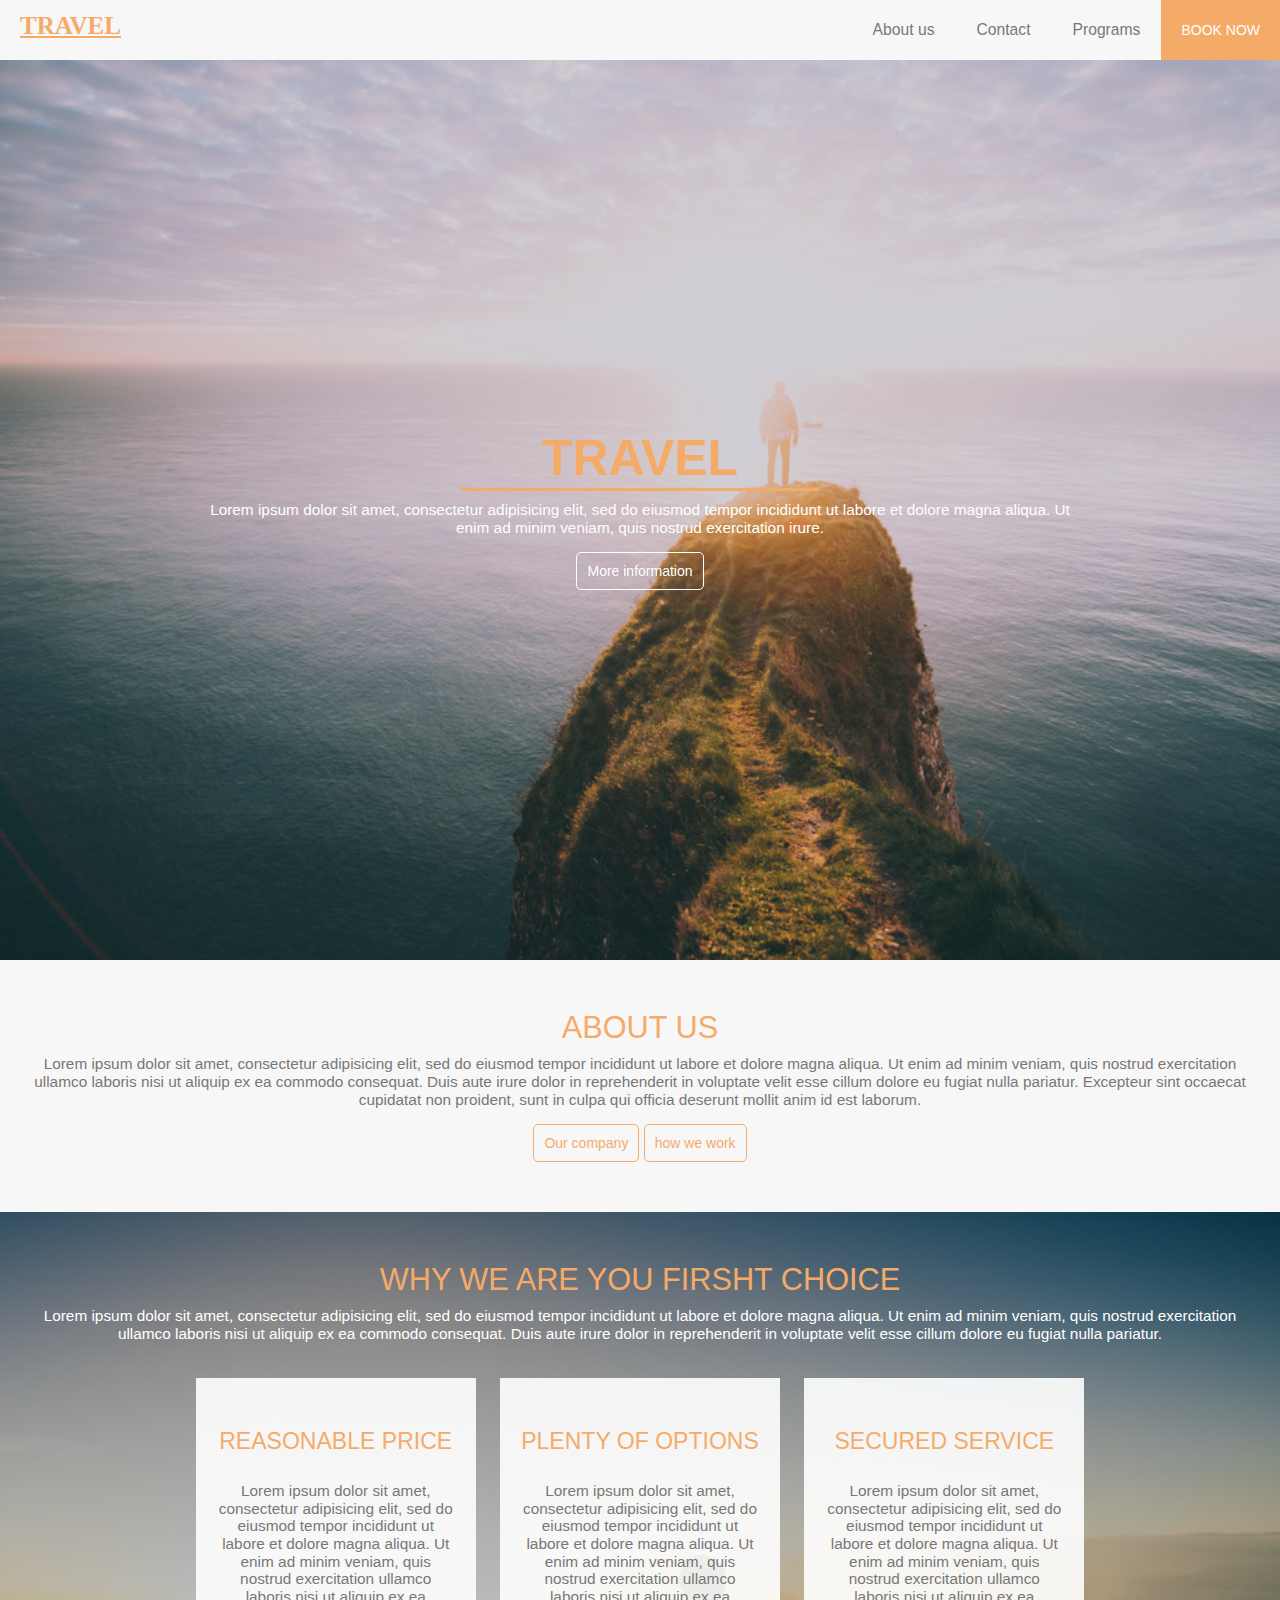
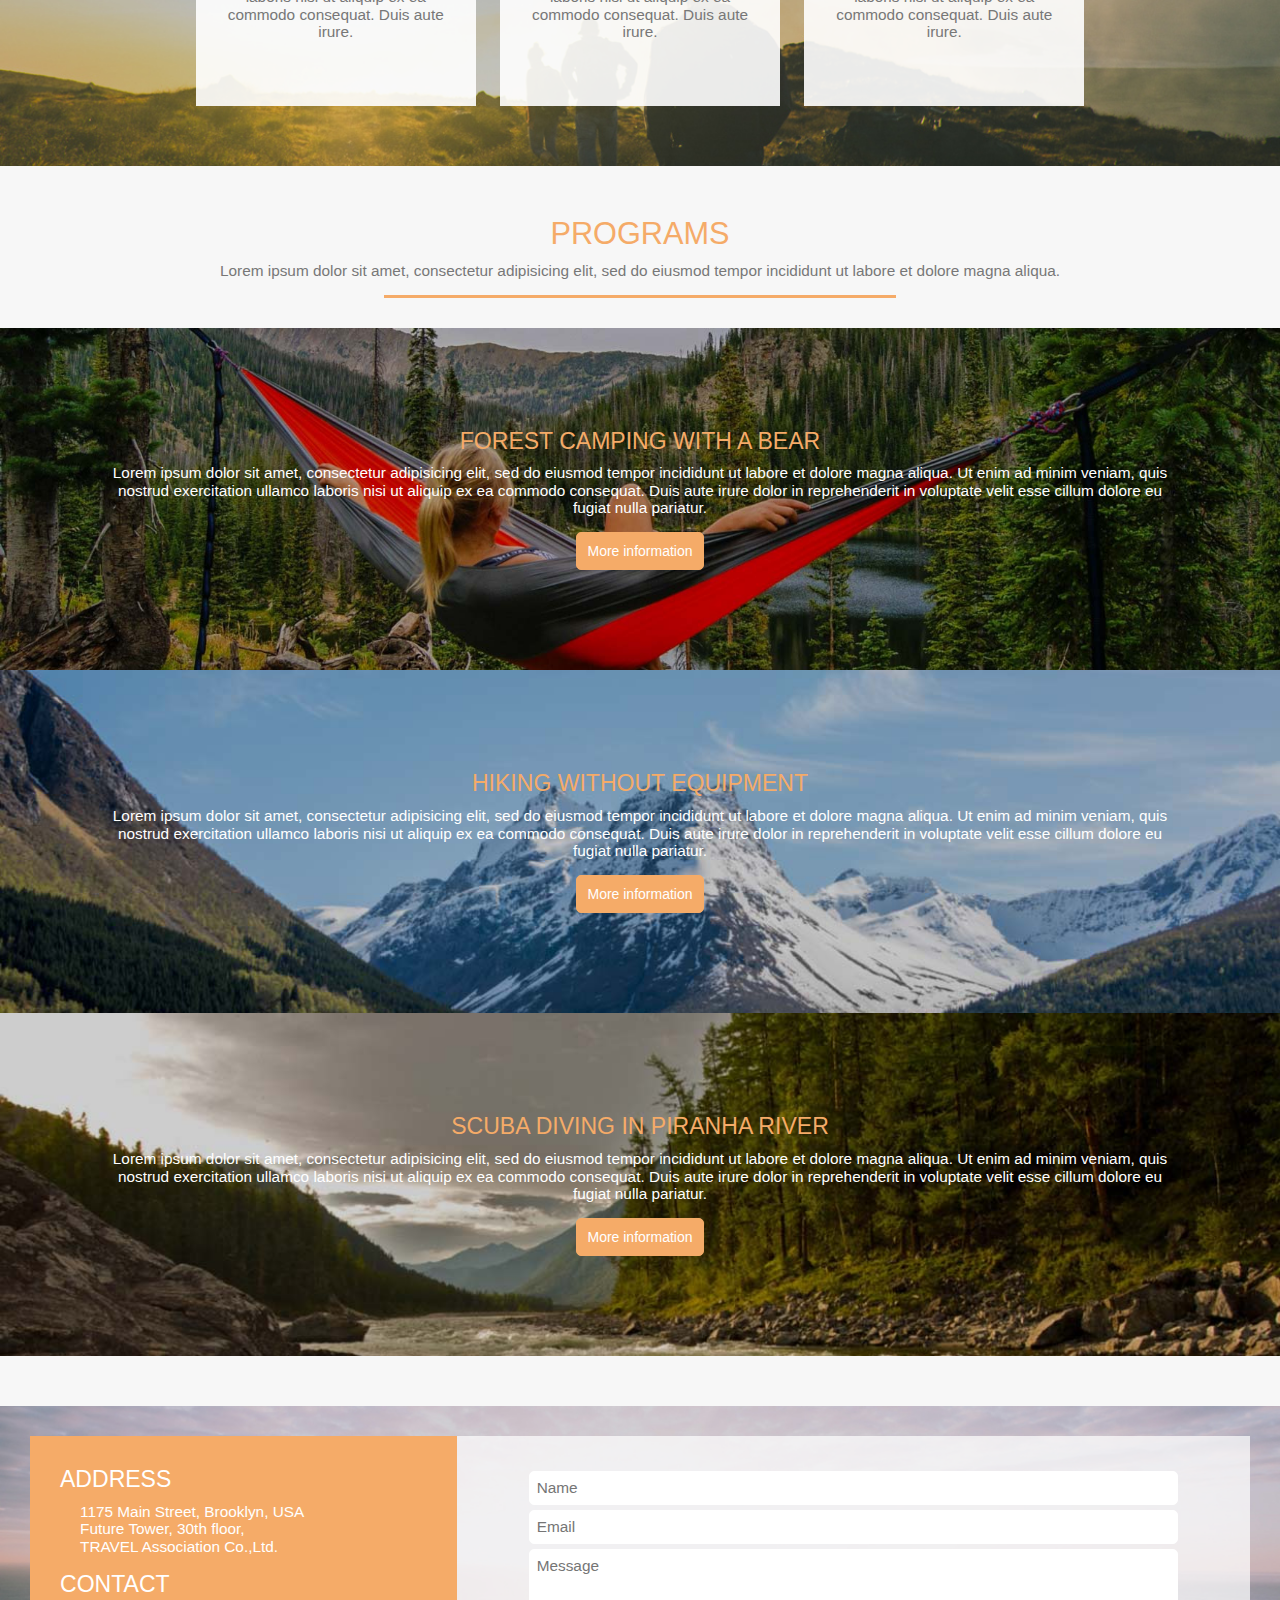
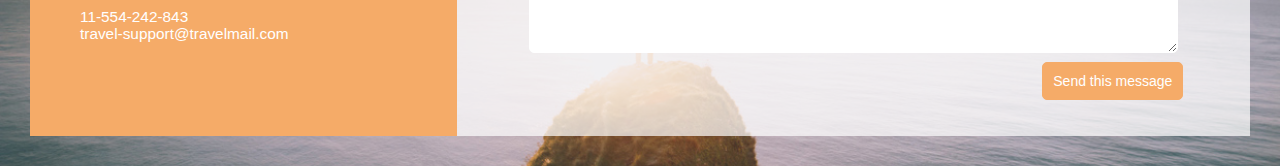
<file: index.html>
<!DOCTYPE html>
<html>
    <head>
        <title>Wellcome | TRAVEL Association Co.,Ltd.</title>
        <meta charset="utf-8">
        <meta name="viewport" content="width=device-width, initial-scale=1.0, user-scalable=no">
        <link rel="stylesheet" type="text/css" href="css/reset.css">
        <link rel="stylesheet" type="text/css" href="css/general.css">
        <link rel="stylesheet" type="text/css" href="css/style2.css">
        <link rel="stylesheet" type="text/css" href="css/mobile.css">
    </head>
    <body>
        <!-- - - - - - - - - - - - - - - - - - - - - - - - - - - - - - -
        Loading Screen
 		- - - - - - - - - - - - - - - - - - - - - - - - - - - - - -->
        <div class="loading-screen" id="loading_screen_id">
            <img src="images/light_blue_material_design_loading.gif" width="300" height="300">
        </div>

        <!-- - - - - - - - - - - - - - - - - - - - - - - - - - - - - - -
        Modals
 		- - - - - - - - - - - - - - - - - - - - - - - - - - - - - -->
        <div class="modal-background" id="book_now_modal_id">
            <div class="modal-panel" id="book_now_modal_panel_id">
                <div class="modal-header">
                    <button class="btn btn-trasparent" onclick="toggle('book_now_modal_id');">X</button>
                </div>
                <div class="modal-body">
                    <h2 class="section-heading">CHOOSE YOUR PLAN NOW</h2>
                    <p>
                        Lorem ipsum dolor sit amet, consectetur adipisicing elit, sed do eiusmod
                        tempor incididunt ut labore et dolore magna aliqua. Ut enim ad minim veniam,
                        quis nostrud exercitation.
                    </p>
                    <form>
                        <div class="input-group">
                            <input class="text-input" type="text" placeholder="Firstname">
                        </div>
                        <div class="input-group">
                            <input class="text-input" type="text" placeholder="Lastname">
                        </div>
                        <div class="input-group">
                            <input class="text-input" type="text" placeholder="Program or trip">
                        </div>
                        <div class="input-group">
                            <input class="text-input" type="text" placeholder="Email address">
                        </div>
                        <div class="input-group">
                            <input class="text-input" type="text" placeholder="Numbers of attendents">
                        </div>
                        <div class="input-group">
                            <label>
                                <input type="checkbox">I agree the terms and conditions
                            </label>
                        </div>
                        <button class="btn btn-filled-primary no-ghost">Book now</button>
                    </form>
                </div> <!-- .modal-body -->
            </div> <!-- .modal-panel -->
        </div> <!-- #book_now_modal_id -->


        <!-- - - - - - - - - - - - - - - - - - - - - - - - - - - - - - -
        Navigation Bar
 		- - - - - - - - - - - - - - - - - - - - - - - - - - - - - -->
        <nav class="navbar" id="navbar_id">

            <a href="index.html" class="navbar_company_name">TRAVEL</a>

            <ul class="navbar_btn_panel">
                <li>
                    <a href="about-us.html" class="navbar_btn">About us</a>
                </li>
                <li>
                    <a href="contact.html" class="navbar_btn">Contact</a>
                </li>
                <li>
                    <a href="programs.html" class="navbar_btn">Programs</a>
                </li>
                <li>
                    <button class="btn btn-primary-filled" onclick="toggle('book_now_modal_id');" id="booknow_btn_id">BOOK NOW</button>
                </li>
            </ul> <!-- navbar_btn_panel -->

        </nav> <!-- #navbar_id -->


        <div class="container" id="landing_container_id">
            <!-- - - - - - - - - - - - - - - - - - - - - - - - - - - - - - -
            Header
     		- - - - - - - - - - - - - - - - - - - - - - - - - - - - - -->
            <header class="header" id="landing_header_id">

                <div class="header_text_group">
                    <h1>TRAVEL</h1>
                    <div class="seperator"></div>
                    <p>
                        Lorem ipsum dolor sit amet, consectetur adipisicing elit, sed do eiusmod
                        tempor incididunt ut labore et dolore magna aliqua. Ut enim ad minim veniam,
                        quis nostrud exercitation irure.
                    </p>
                    <a href="about-us.html" class="btn btn-ghost">More information</a>
                </div>

            </header> <!-- #landing_header_id -->

            <!-- - - - - - - - - - - - - - - - - - - - - - - - - - - - - - -
            About us Section
     		- - - - - - - - - - - - - - - - - - - - - - - - - - - - - -->
            <section class="section" id="about_us_section_id">
                <h1 class="section-heading">ABOUT US</h1>
                <p>
                    Lorem ipsum dolor sit amet, consectetur adipisicing elit, sed do eiusmod
                    tempor incididunt ut labore et dolore magna aliqua. Ut enim ad minim veniam,
                    quis nostrud exercitation ullamco laboris nisi ut aliquip ex ea commodo
                    consequat. Duis aute irure dolor in reprehenderit in voluptate velit esse
                    cillum dolore eu fugiat nulla pariatur. Excepteur sint occaecat cupidatat non
                    proident, sunt in culpa qui officia deserunt mollit anim id est laborum.
                </p>
                <div>
                    <a href="about-us.html" class="btn btn-ghost-primary">Our company</a>
                    <a href="about-office.html" class="btn btn-ghost-primary">how we work</a>
                </div>
            </section> <!-- #about_us_section_id -->

            <!-- - - - - - - - - - - - - - - - - - - - - - - - - - - - - - -
            Company Advertisement Section
     		- - - - - - - - - - - - - - - - - - - - - - - - - - - - - -->
            <section class="section" id="com_ads_section_id">
                <h1 class="section-heading">WHY WE ARE YOU FIRSHT CHOICE</h1>
                <p>
                    Lorem ipsum dolor sit amet, consectetur adipisicing elit, sed do eiusmod
                    tempor incididunt ut labore et dolore magna aliqua. Ut enim ad minim veniam,
                    quis nostrud exercitation ullamco laboris nisi ut aliquip ex ea commodo
                    consequat. Duis aute irure dolor in reprehenderit in voluptate velit esse
                    cillum dolore eu fugiat nulla pariatur.
                </p>

                <div class="card-container">
                    <div class="card">
                        <h2 class="section-heading">REASONABLE PRICE</h2>
                        </br>
                        <p>
                            Lorem ipsum dolor sit amet, consectetur adipisicing elit, sed do eiusmod
                            tempor incididunt ut labore et dolore magna aliqua. Ut enim ad minim veniam,
                            quis nostrud exercitation ullamco laboris nisi ut aliquip ex ea commodo
                            consequat. Duis aute irure.
                        </p>
                    </div>

                    <div class="card">
                        <h2 class="section-heading">PLENTY OF OPTIONS</h2>
                        </br>
                        <p>
                            Lorem ipsum dolor sit amet, consectetur adipisicing elit, sed do eiusmod
                            tempor incididunt ut labore et dolore magna aliqua. Ut enim ad minim veniam,
                            quis nostrud exercitation ullamco laboris nisi ut aliquip ex ea commodo
                            consequat. Duis aute irure.
                        </p>
                    </div>

                    <div class="card">
                        <h2 class="section-heading">SECURED SERVICE</h2>
                        </br>
                        <p>
                            Lorem ipsum dolor sit amet, consectetur adipisicing elit, sed do eiusmod
                            tempor incididunt ut labore et dolore magna aliqua. Ut enim ad minim veniam,
                            quis nostrud exercitation ullamco laboris nisi ut aliquip ex ea commodo
                            consequat. Duis aute irure.
                        </p>
                    </div>
                </div>

            </section> <!-- #com_ads_section_id -->

            <!-- - - - - - - - - - - - - - - - - - - - - - - - - - - - - - -
            Traveling Programs Section
     		- - - - - - - - - - - - - - - - - - - - - - - - - - - - - -->
            <section class="section" id="programs_section_id">
                <h1 class="section-heading">PROGRAMS</h1>
                <p>
                    Lorem ipsum dolor sit amet, consectetur adipisicing elit, sed do eiusmod
                    tempor incididunt ut labore et dolore magna aliqua.
                </p>
                <div class="seperator"></div>

                <div class="programs_img_group">
                    <div class="program-card" id="program1">
                        <h2 class="section-heading">FOREST CAMPING WITH A BEAR</h2>
                        <p>
                            Lorem ipsum dolor sit amet, consectetur adipisicing elit, sed do eiusmod
                            tempor incididunt ut labore et dolore magna aliqua. Ut enim ad minim veniam,
                            quis nostrud exercitation ullamco laboris nisi ut aliquip ex ea commodo
                            consequat. Duis aute irure dolor in reprehenderit in voluptate velit esse
                            cillum dolore eu fugiat nulla pariatur.
                        </p>
                        <a href="forest-camping.html" class="btn btn-filled-primary">More information</a>
                    </div>

                    <div class="program-card" id="program2">
                        <h2 class="section-heading">HIKING WITHOUT EQUIPMENT</h2>
                        <p>
                            Lorem ipsum dolor sit amet, consectetur adipisicing elit, sed do eiusmod
                            tempor incididunt ut labore et dolore magna aliqua. Ut enim ad minim veniam,
                            quis nostrud exercitation ullamco laboris nisi ut aliquip ex ea commodo
                            consequat. Duis aute irure dolor in reprehenderit in voluptate velit esse
                            cillum dolore eu fugiat nulla pariatur.
                        </p>
                        <a href="hiking.html" class="btn btn-filled-primary">More information</a>
                    </div>

                    <div class="program-card" id="program3">
                        <h2 class="section-heading">SCUBA DIVING IN PIRANHA RIVER</h2>
                        <p>
                            Lorem ipsum dolor sit amet, consectetur adipisicing elit, sed do eiusmod
                            tempor incididunt ut labore et dolore magna aliqua. Ut enim ad minim veniam,
                            quis nostrud exercitation ullamco laboris nisi ut aliquip ex ea commodo
                            consequat. Duis aute irure dolor in reprehenderit in voluptate velit esse
                            cillum dolore eu fugiat nulla pariatur.
                        </p>
                        <a href="scuba-diving.html" class="btn btn-filled-primary">More information</a>
                    </div>
                </div> <!-- .programs_imag_group -->
            </section> <!-- #programs_section_id -->

            <!-- - - - - - - - - - - - - - - - - - - - - - - - - - - - - - -
            Footer
    		 - - - - - - - - - - - - - - - - - - - - - - - - - - - - - -->
            <footer class="footer">

                <div class="footer-panel">
                    <div class="contact_info">
                        <h2>ADDRESS</h2>
                        <p>
                            1175 Main Street, Brooklyn, USA
                            </br>Future Tower, 30th floor,
                            </br>TRAVEL Association Co.,Ltd.
                        </p>

                        <h2>CONTACT</h2>
                        <p>
                            11-554-242-843
                            </br>travel-support@travelmail.com
                        </p>
                    </div> <!-- .contact_info -->

                    <div class="contact_form">
                        <form>
                            <div class="input-group">
                                <input class="text-input" type="text" placeholder="Name">
                            </div>

                            <div class="input-group">
                                <input class="text-input" type="text" placeholder="Email">
                            </div>

                            <div class="input-group">
                                <textarea class="text-input" placeholder="Message" rows="5"></textarea>
                            </div>

                            <button class="btn btn-filled-primary no-ghost">Send this message</button>

                        </form>
                    </div> <!-- .contact_form -->
                </div> <!-- .footer-panel -->
            </footer> <!-- .footer -->


        </div> <!-- #landing_container_id -->
        <script type="text/javascript" src="js/general.js"></script>
    </body>
</html>
</file>
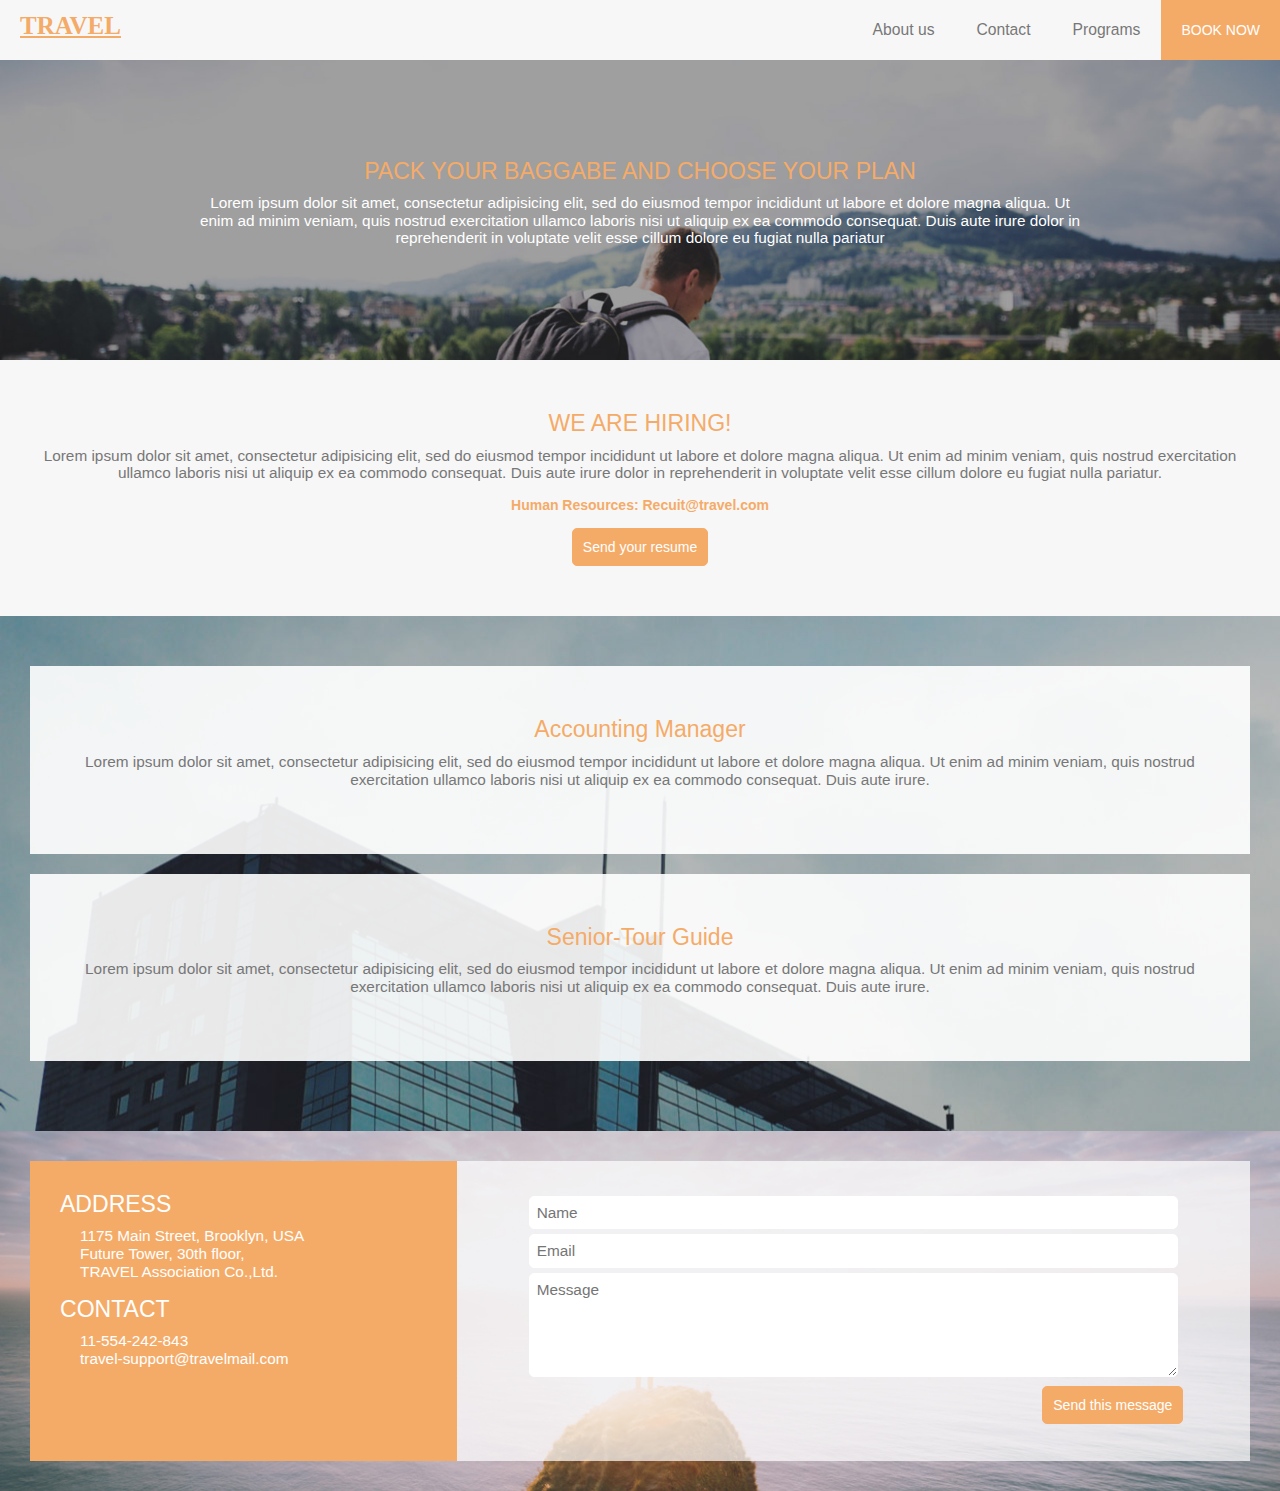
<file: about-office.html>
<!DOCTYPE html>
<html>
<head>
 	<title>Wellcome | TRAVEL Association Co.,Ltd.</title>
	<meta charset="utf-8">
	<meta name="viewport" content="width=device-width, initial-scale=1.0, user-scalable=no">
	<link rel="stylesheet" type="text/css" href="css/reset.css">
	<link rel="stylesheet" type="text/css" href="css/general.css">
	<link rel="stylesheet" type="text/css" href="css/style2.css">
	<link rel="stylesheet" type="text/css" href="css/mobile.css">
</head>
<body>
<!-- - - - - - - - - - - - - - - - - - - - - - - - - - - - - - -
	Loading Screen
 - - - - - - - - - - - - - - - - - - - - - - - - - - - - - -->
 <div class="loading-screen" id="loading_screen_id">
 	<img src="images/light_blue_material_design_loading.gif" width="300" height="300">
 </div>

<!-- - - - - - - - - - - - - - - - - - - - - - - - - - - - - - -
	Modals
 - - - - - - - - - - - - - - - - - - - - - - - - - - - - - -->
<div class="modal-background" id="book_now_modal_id">
	<div class="modal-panel" id="book_now_modal_panel_id"> 
		<div class="modal-header">
			<button class="btn btn-trasparent" onclick="toggle('book_now_modal_id');">X</button>
		</div>
		<div class="modal-body">
			<h2 class="section-heading">CHOOSE YOUR PLAN NOW</h2>
			<p>
				Lorem ipsum dolor sit amet, consectetur adipisicing elit, sed do eiusmod
				tempor incididunt ut labore et dolore magna aliqua. Ut enim ad minim veniam,
				quis nostrud exercitation.
			</p>
			<form>
				<div class="input-group">
					<input class="text-input" type="text" placeholder="Firstname">
				</div>
				<div class="input-group">
					<input class="text-input" type="text" placeholder="Lastname">
				</div>
				<div class="input-group">
					<input class="text-input" type="text" placeholder="Program or trip">
				</div>
				<div class="input-group">
					<input class="text-input" type="text" placeholder="Email address">
				</div>
				<div class="input-group">
					<input class="text-input" type="text" placeholder="Numbers of attendents">
				</div>
				<div class="input-group">
					<label>
						<input type="checkbox">I agree the terms and conditions
					</label>
				</div>
				<button class="btn btn-filled-primary no-ghost">Book now</button>
			</form>
		</div> <!-- .modal-body -->
	</div> <!-- .modal-panel -->	
</div> <!-- #book_now_modal_id -->

<!-- - - - - - - - - - - - - - - - - - - - - - - - - - - - - - -
	Navigation Bar
 - - - - - - - - - - - - - - - - - - - - - - - - - - - - - -->
<nav class="navbar" id="navbar_id">
	
	<a href="index.html" class="navbar_company_name">TRAVEL</a>
	
	<ul class="navbar_btn_panel">
		<li>
			<a href="about-us.html" class="navbar_btn">About us</a>
		</li>
		<li>
			<a href="contact.html" class="navbar_btn">Contact</a>
		</li>
		<li>
			<a href="programs.html" class="navbar_btn">Programs</a>
		</li>
		<li>
			<button class="btn btn-primary-filled" onclick="toggle('book_now_modal_id');" id="booknow_btn_id">BOOK NOW</button>
		</li>
	</ul> <!-- navbar_btn_panel -->

</nav> <!-- #navbar_id -->


<div class="container" id="about_office_container_id">
<!-- - - - - - - - - - - - - - - - - - - - - - - - - - - - - - -
	Header
 - - - - - - - - - - - - - - - - - - - - - - - - - - - - - -->	
	<header class="header half-header" id="about_office_header_id">
		
		<div class="header_text_group">
			<h2 class="section-heading">PACK YOUR BAGGABE AND CHOOSE YOUR PLAN</h2>
			<p>
				Lorem ipsum dolor sit amet, consectetur adipisicing elit, sed do eiusmod
				tempor incididunt ut labore et dolore magna aliqua. Ut enim ad minim veniam,
				quis nostrud exercitation ullamco laboris nisi ut aliquip ex ea commodo
				consequat. Duis aute irure dolor in reprehenderit in voluptate velit esse
				cillum dolore eu fugiat nulla pariatur
			</p>
		</div>

	</header> <!-- #landing_header_id -->

<!-- - - - - - - - - - - - - - - - - - - - - - - - - - - - - - -
	We are hiring Section
 - - - - - - - - - - - - - - - - - - - - - - - - - - - - - -->
 <section class="section" id="we_are_hiring_section_id">
 	
 	<h2 class="section-heading">WE ARE HIRING!</h2>
 	<p>
 		Lorem ipsum dolor sit amet, consectetur adipisicing elit, sed do eiusmod
 		tempor incididunt ut labore et dolore magna aliqua. Ut enim ad minim veniam,
 		quis nostrud exercitation ullamco laboris nisi ut aliquip ex ea commodo
 		consequat. Duis aute irure dolor in reprehenderit in voluptate velit esse
 		cillum dolore eu fugiat nulla pariatur.
 	</p>

 	<h4>Human Resources: Recuit@travel.com</h4>

 	<button class="btn btn-filled-primary no-ghost">Send your resume</button>

 </section> <!-- #we_are_hiring_section_id -->

<!-- - - - - - - - - - - - - - - - - - - - - - - - - - - - - - -
	Available Position Section
 - - - - - - - - - - - - - - - - - - - - - - - - - - - - - -->
 	<section class="section" id="aval_pos_section_id">
 		
 		<div class="card card-horizontal">
 			<h2 class="section-heading">Accounting Manager</h2>
			<p>
				Lorem ipsum dolor sit amet, consectetur adipisicing elit, sed do eiusmod
				tempor incididunt ut labore et dolore magna aliqua. Ut enim ad minim veniam,
				quis nostrud exercitation ullamco laboris nisi ut aliquip ex ea commodo
				consequat. Duis aute irure.
			</p>
 		</div>	

 		<div class="card card-horizontal">
 			<h2 class="section-heading">Senior-Tour Guide</h2>
			<p>
				Lorem ipsum dolor sit amet, consectetur adipisicing elit, sed do eiusmod
				tempor incididunt ut labore et dolore magna aliqua. Ut enim ad minim veniam,
				quis nostrud exercitation ullamco laboris nisi ut aliquip ex ea commodo
				consequat. Duis aute irure.
			</p>
 		</div>

 	</section>

<!-- - - - - - - - - - - - - - - - - - - - - - - - - - - - - - -
	Footer
 - - - - - - - - - - - - - - - - - - - - - - - - - - - - - -->
	<footer class="footer">
		
		<div class="footer-panel">
			<div class="contact_info">
				<h2>ADDRESS</h2>
				<p>
					1175 Main Street, Brooklyn, USA 
					</br>Future Tower, 30th floor,
					</br>TRAVEL Association Co.,Ltd.
				</p>

				<h2>CONTACT</h2>
				<p>
					11-554-242-843
					</br>travel-support@travelmail.com
				</p>
			</div> <!-- .contact_info -->

			<div class="contact_form">
				<form>
					<div class="input-group">
						<input class="text-input" type="text" placeholder="Name">
					</div>

					<div class="input-group">
						<input class="text-input" type="text" placeholder="Email">
					</div>

					<div class="input-group">
						<textarea class="text-input" placeholder="Message" rows="5"></textarea>
					</div>

					<button class="btn btn-filled-primary no-ghost">Send this message</button>

				</form>
			</div> <!-- .contact_form -->
		</div> <!-- .footer-panel -->
	</footer> <!-- .footer -->


</div> <!-- #landing_container_id -->
<script type="text/javascript" src="js/general.js"></script>
</body>
</html>
</file>
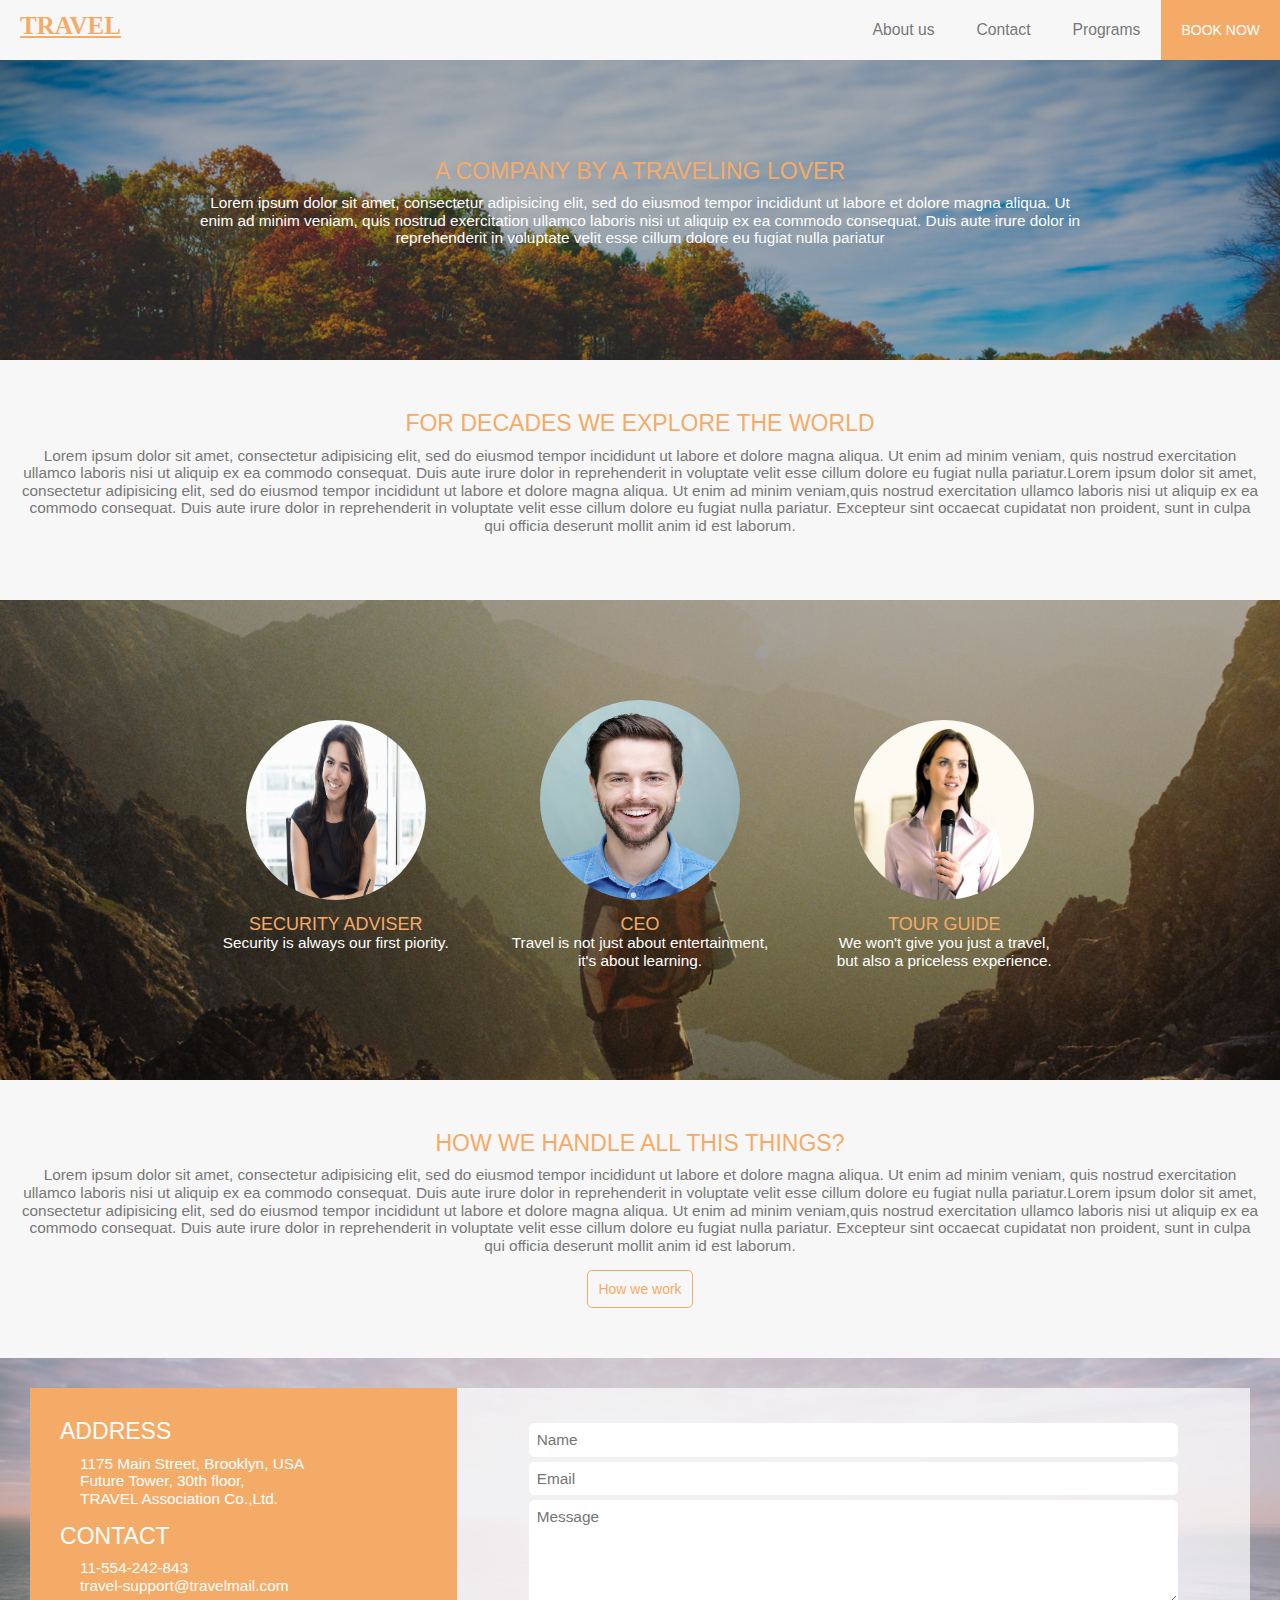
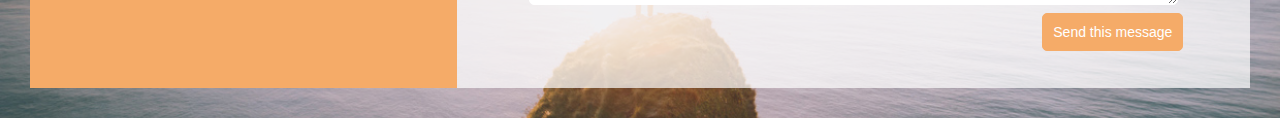
<file: about-us.html>
<!DOCTYPE html>
<html>
<head>
 	<title>Wellcome | TRAVEL Association Co.,Ltd.</title>
	<meta charset="utf-8">
	<meta name="viewport" content="width=device-width, initial-scale=1.0, user-scalable=no">
	<link rel="stylesheet" type="text/css" href="css/reset.css">
	<link rel="stylesheet" type="text/css" href="css/general.css">
	<link rel="stylesheet" type="text/css" href="css/style2.css">
	<link rel="stylesheet" type="text/css" href="css/mobile.css">
</head>
<body>
<!-- - - - - - - - - - - - - - - - - - - - - - - - - - - - - - -
	Loading Screen
 - - - - - - - - - - - - - - - - - - - - - - - - - - - - - -->
 <div class="loading-screen" id="loading_screen_id">
 	<img src="images/light_blue_material_design_loading.gif" width="300" height="300">
 </div>

<!-- - - - - - - - - - - - - - - - - - - - - - - - - - - - - - -
	Modals
 - - - - - - - - - - - - - - - - - - - - - - - - - - - - - -->
<div class="modal-background" id="book_now_modal_id">
	<div class="modal-panel" id="book_now_modal_panel_id"> 
		<div class="modal-header">
			<button class="btn btn-trasparent" onclick="toggle('book_now_modal_id');">X</button>
		</div>
		<div class="modal-body">
			<h2 class="section-heading">CHOOSE YOUR PLAN NOW</h2>
			<p>
				Lorem ipsum dolor sit amet, consectetur adipisicing elit, sed do eiusmod
				tempor incididunt ut labore et dolore magna aliqua. Ut enim ad minim veniam,
				quis nostrud exercitation.
			</p>
			<form>
				<div class="input-group">
					<input class="text-input" type="text" placeholder="Firstname">
				</div>
				<div class="input-group">
					<input class="text-input" type="text" placeholder="Lastname">
				</div>
				<div class="input-group">
					<input class="text-input" type="text" placeholder="Program or trip">
				</div>
				<div class="input-group">
					<input class="text-input" type="text" placeholder="Email address">
				</div>
				<div class="input-group">
					<input class="text-input" type="text" placeholder="Numbers of attendents">
				</div>
				<div class="input-group">
					<label>
						<input type="checkbox">I agree the terms and conditions
					</label>
				</div>
				<button class="btn btn-filled-primary no-ghost">Book now</button>
			</form>
		</div> <!-- .modal-body -->
	</div> <!-- .modal-panel -->	
</div> <!-- #book_now_modal_id -->


<!-- - - - - - - - - - - - - - - - - - - - - - - - - - - - - - -
	Navigation Bar
 - - - - - - - - - - - - - - - - - - - - - - - - - - - - - -->
<nav class="navbar" id="navbar_id">
	
	<a href="index.html" class="navbar_company_name">TRAVEL</a>
	
	<ul class="navbar_btn_panel">
		<li>	
			<a href="about-us.html" class="navbar_btn">About us</a>
		</li>
		<li>
			<a href="contact.html" class="navbar_btn">Contact</a>
		</li>
		<li>
			<a href="programs.html" class="navbar_btn">Programs</a>
		</li>
		<li>
			<button class="btn btn-primary-filled" onclick="toggle('book_now_modal_id');" id="booknow_btn_id">BOOK NOW</button>
		</li>
	</ul> <!-- navbar_btn_panel -->

</nav> <!-- #navbar_id -->


<div class="container" id="landing_container_id">
<!-- - - - - - - - - - - - - - - - - - - - - - - - - - - - - - -
	Header
 - - - - - - - - - - - - - - - - - - - - - - - - - - - - - -->	
	<header class="header half-header" id="about_us_header_id">
		
		<div class="header_text_group">
			<h2 class="section-heading">A COMPANY BY A TRAVELING LOVER</h2>
			<p>
				Lorem ipsum dolor sit amet, consectetur adipisicing elit, sed do eiusmod
				tempor incididunt ut labore et dolore magna aliqua. Ut enim ad minim veniam,
				quis nostrud exercitation ullamco laboris nisi ut aliquip ex ea commodo
				consequat. Duis aute irure dolor in reprehenderit in voluptate velit esse
				cillum dolore eu fugiat nulla pariatur
			</p>
		</div>

	</header> <!-- #landing_header_id -->

<!-- - - - - - - - - - - - - - - - - - - - - - - - - - - - - - -
	About us Section
 - - - - - - - - - - - - - - - - - - - - - - - - - - - - - -->
 <section class="section" id="about_us_section_id">
 	
 	<h2 class="section-heading">FOR DECADES WE EXPLORE THE WORLD</h2>
 	<p>
 		Lorem ipsum dolor sit amet, consectetur adipisicing elit, sed do eiusmod
 		tempor incididunt ut labore et dolore magna aliqua. Ut enim ad minim veniam,
 		quis nostrud exercitation ullamco laboris nisi ut aliquip ex ea commodo
 		consequat. Duis aute irure dolor in reprehenderit in voluptate velit esse
 		cillum dolore eu fugiat nulla pariatur.Lorem ipsum dolor sit amet, consectetur adipisicing elit, sed do eiusmod tempor incididunt ut labore et dolore magna aliqua. Ut enim ad minim veniam,quis nostrud exercitation ullamco laboris nisi ut aliquip ex ea commodo	consequat. Duis aute irure dolor in reprehenderit in voluptate velit esse
 		cillum dolore eu fugiat nulla pariatur. Excepteur sint occaecat cupidatat non
 		proident, sunt in culpa qui officia deserunt mollit anim id est laborum.
 	</p>

 </section> <!-- #about_us_section_id -->

<!-- - - - - - - - - - - - - - - - - - - - - - - - - - - - - - -
	Office Quotes Section
 - - - - - - - - - - - - - - - - - - - - - - - - - - - - - -->
 	<section class="section" id="officer_quote_section_id">
 		
 		<div class="cir-container">
 			
	 		<div class="cir">
	 			<img src="images/about_us/officer1.jpg" class="cir-img left">
	 			<h3 class="section-heading">SECURITY ADVISER</h3>
	 			<h4>Security is always our first piority.</br></br></h4>
	 		</div>

	 		<div class="cir">
	 			<img src="images/about_us/officer2.jpg" class="cir-img mid" >
	 			<h3 class="section-heading">CEO</h3>
	 			<h4>Travel is not just about entertainment, </br>it's about learning.</h4>
	 		</div>

	 		<div class="cir">
	 			<img src="images/about_us/officer3.jpg" class="cir-img right">
	 			<h3 class="section-heading">TOUR GUIDE</h3>
	 			<h4>We won't give you just a travel, </br>but also a priceless experience.</h4>
	 		</div>

 		</div>

 	</section>

<!-- - - - - - - - - - - - - - - - - - - - - - - - - - - - - - -
	About us Section
 - - - - - - - - - - - - - - - - - - - - - - - - - - - - - -->
 <section class="section" id="about_us_section_id">
 	<h2 class="section-heading">HOW WE HANDLE ALL THIS THINGS?</h2>
 	<p>
 		Lorem ipsum dolor sit amet, consectetur adipisicing elit, sed do eiusmod
 		tempor incididunt ut labore et dolore magna aliqua. Ut enim ad minim veniam,
 		quis nostrud exercitation ullamco laboris nisi ut aliquip ex ea commodo
 		consequat. Duis aute irure dolor in reprehenderit in voluptate velit esse
 		cillum dolore eu fugiat nulla pariatur.Lorem ipsum dolor sit amet, consectetur adipisicing elit, sed do eiusmod tempor incididunt ut labore et dolore magna aliqua. Ut enim ad minim veniam,quis nostrud exercitation ullamco laboris nisi ut aliquip ex ea commodo	consequat. Duis aute irure dolor in reprehenderit in voluptate velit esse
 		cillum dolore eu fugiat nulla pariatur. Excepteur sint occaecat cupidatat non
 		proident, sunt in culpa qui officia deserunt mollit anim id est laborum.
 	</p>
 	<a href="about-office.html" class="btn btn-ghost-primary">How we work</a>
 </section> <!-- #about_us_section_id -->

<!-- - - - - - - - - - - - - - - - - - - - - - - - - - - - - - -
	Footer
 - - - - - - - - - - - - - - - - - - - - - - - - - - - - - -->
	<footer class="footer">
		
		<div class="footer-panel">
			<div class="contact_info">
				<h2>ADDRESS</h2>
				<p>
					1175 Main Street, Brooklyn, USA 
					</br>Future Tower, 30th floor,
					</br>TRAVEL Association Co.,Ltd.
				</p>

				<h2>CONTACT</h2>
				<p>
					11-554-242-843
					</br>travel-support@travelmail.com
				</p>
			</div> <!-- .contact_info -->

			<div class="contact_form">
				<form>
					<div class="input-group">
						<input class="text-input" type="text" placeholder="Name">
					</div>

					<div class="input-group">
						<input class="text-input" type="text" placeholder="Email">
					</div>

					<div class="input-group">
						<textarea class="text-input" placeholder="Message" rows="5"></textarea>
					</div>

					<button class="btn btn-filled-primary no-ghost">Send this message</button>

				</form>
			</div> <!-- .contact_form -->
		</div> <!-- .footer-panel -->
	</footer> <!-- .footer -->


</div> <!-- #landing_container_id -->
<script type="text/javascript" src="js/general.js"></script>
</body>
</html>
</file>
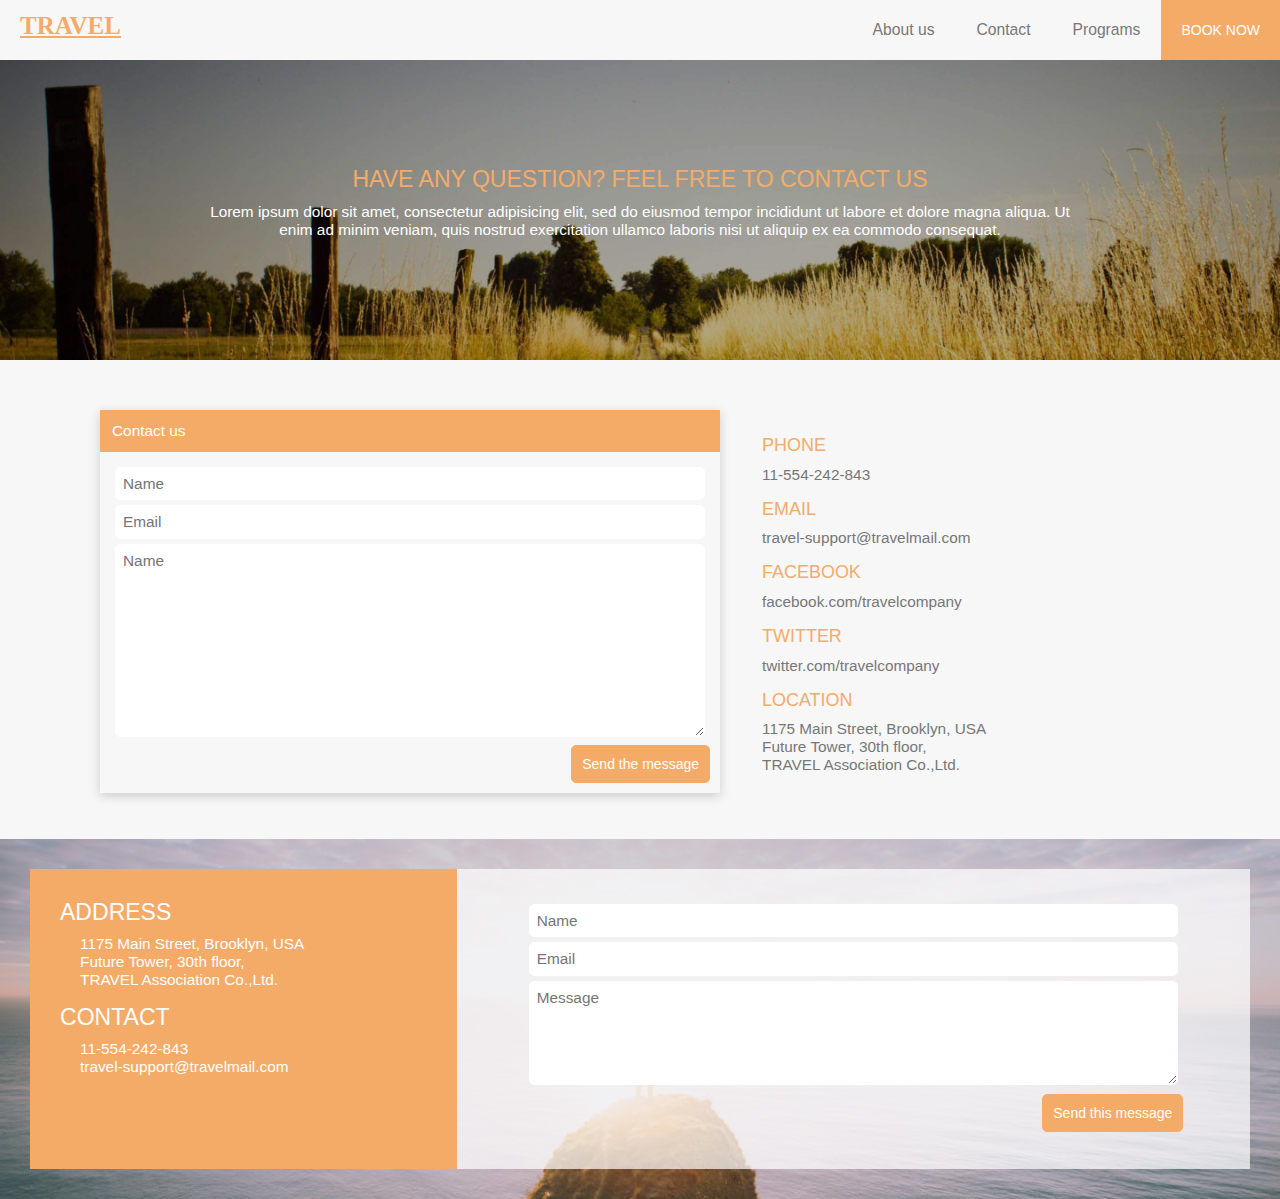
<file: contact.html>
<!DOCTYPE html>
<html>
<head>
 	<title>Wellcome | TRAVEL Association Co.,Ltd.</title>
	<meta charset="utf-8">
	<meta name="viewport" content="width=device-width, initial-scale=1.0, user-scalable=no">
	<link rel="stylesheet" type="text/css" href="css/reset.css">
	<link rel="stylesheet" type="text/css" href="css/general.css">
	<link rel="stylesheet" type="text/css" href="css/style2.css">
	<link rel="stylesheet" type="text/css" href="css/mobile.css">
</head>
<body>
<!-- - - - - - - - - - - - - - - - - - - - - - - - - - - - - - -
	Loading Screen
 - - - - - - - - - - - - - - - - - - - - - - - - - - - - - -->
 <div class="loading-screen" id="loading_screen_id">
 	<img src="images/light_blue_material_design_loading.gif" width="300" height="300">
 </div>

<!-- - - - - - - - - - - - - - - - - - - - - - - - - - - - - - -
	Modals
 - - - - - - - - - - - - - - - - - - - - - - - - - - - - - -->
<div class="modal-background" id="book_now_modal_id">
	<div class="modal-panel" id="book_now_modal_panel_id"> 
		<div class="modal-header">
			<button class="btn btn-trasparent" onclick="toggle('book_now_modal_id');">X</button>
		</div>
		<div class="modal-body">
			<h2 class="section-heading">CHOOSE YOUR PLAN NOW</h2>
			<p>
				Lorem ipsum dolor sit amet, consectetur adipisicing elit, sed do eiusmod
				tempor incididunt ut labore et dolore magna aliqua. Ut enim ad minim veniam,
				quis nostrud exercitation.
			</p>
			<form>
				<div class="input-group">
					<input class="text-input" type="text" placeholder="Firstname">
				</div>
				<div class="input-group">
					<input class="text-input" type="text" placeholder="Lastname">
				</div>
				<div class="input-group">
					<input class="text-input" type="text" placeholder="Program or trip">
				</div>
				<div class="input-group">
					<input class="text-input" type="text" placeholder="Email address">
				</div>
				<div class="input-group">
					<input class="text-input" type="text" placeholder="Numbers of attendents">
				</div>
				<div class="input-group">
					<label>
						<input type="checkbox">I agree the terms and conditions
					</label>
				</div>
				<button class="btn btn-filled-primary no-ghost">Book now</button>
			</form>
		</div> <!-- .modal-body -->
	</div> <!-- .modal-panel -->	
</div> <!-- #book_now_modal_id -->

<!-- - - - - - - - - - - - - - - - - - - - - - - - - - - - - - -
	Navigation Bar
 - - - - - - - - - - - - - - - - - - - - - - - - - - - - - -->
<nav class="navbar" id="navbar_id">
	
	<a href="index.html" class="navbar_company_name">TRAVEL</a>
	
	<ul class="navbar_btn_panel">
		<li>
			<a href="about-us.html" class="navbar_btn">About us</a>
		</li>
		<li>
			<a href="contact.html" class="navbar_btn">Contact</a>
		</li>
		<li>
			<a href="programs.html" class="navbar_btn">Programs</a>
		</li>
		<li>
			<button class="btn btn-primary-filled" onclick="toggle('book_now_modal_id');" id="booknow_btn_id">BOOK NOW</button>
		</li>
	</ul> <!-- navbar_btn_panel -->

</nav> <!-- #navbar_id -->


<div class="container" id="contact_container_id">
<!-- - - - - - - - - - - - - - - - - - - - - - - - - - - - - - -
	Header
 - - - - - - - - - - - - - - - - - - - - - - - - - - - - - -->	
	<header class="header half-header" id="contact_header_id">
		<div class="header_text_group">
			<h2 class="section-heading">HAVE ANY QUESTION? FEEL FREE TO CONTACT US</h2>
			<p>
				Lorem ipsum dolor sit amet, consectetur adipisicing elit, sed do eiusmod
				tempor incididunt ut labore et dolore magna aliqua. Ut enim ad minim veniam,
				quis nostrud exercitation ullamco laboris nisi ut aliquip ex ea commodo
				consequat.
			</p>
		</div>
	</header> <!-- #contact_header -->

<!-- - - - - - - - - - - - - - - - - - - - - - - - - - - - - - -
	Header
 - - - - - - - - - - - - - - - - - - - - - - - - - - - - - -->			
	<section class="section" id="contact_section_id">
		<div class="contact-left">
			
			<div class="modal" id="contact_modal_id">
				<div class="modal-header">Contact us</div>
				<div class="modal-body">
					<form>
						<div class="input-group">
							<input type="text"  class="text-input" placeholder="Name">
						</div>
						<div class="input-group">
							<input type="text"  class="text-input" placeholder="Email">
						</div>
						<div class="input-group" >
							<textarea placeholder="Name" class="text-input" rows="10"></textarea>
						</div>
						<button class="btn btn-filled-primary no-ghost">Send the message</button>
					</form>
				</div>
			</div>

		</div>

		<div class="contact-right">

				<h3 class="section-heading">PHONE</h3>
				<p>
					11-554-242-843
				</p>

				<h3 class="section-heading">EMAIL</h3>
				<p>
					travel-support@travelmail.com
				</p>

				<h3 class="section-heading">FACEBOOK</h3>
				<p>
					facebook.com/travelcompany
				</p>

				<h3 class="section-heading">TWITTER</h3>
				<p>
					twitter.com/travelcompany
				</p>

				<h3 class="section-heading">LOCATION</h3>
				<p>
					1175 Main Street, Brooklyn, USA 
					</br>Future Tower, 30th floor,
					</br>TRAVEL Association Co.,Ltd.
				</p>

		</div>
	</section>


<!-- - - - - - - - - - - - - - - - - - - - - - - - - - - - - - -
	Footer
 - - - - - - - - - - - - - - - - - - - - - - - - - - - - - -->
	<footer class="footer">
		
		<div class="footer-panel">
			<div class="contact_info">
				<h2>ADDRESS</h2>
				<p>
					1175 Main Street, Brooklyn, USA 
					</br>Future Tower, 30th floor,
					</br>TRAVEL Association Co.,Ltd.
				</p>

				<h2>CONTACT</h2>
				<p>
					11-554-242-843
					</br>travel-support@travelmail.com
				</p>
			</div> <!-- .contact_info -->

			<div class="contact_form">
				<form>
					<div class="input-group">
						<input class="text-input" type="text" placeholder="Name">
					</div>

					<div class="input-group">
						<input class="text-input" type="text" placeholder="Email">
					</div>

					<div class="input-group">
						<textarea class="text-input" placeholder="Message" rows="5"></textarea>
					</div>

					<button class="btn btn-filled-primary no-ghost">Send this message</button>

				</form>
			</div> <!-- .contact_form -->
		</div> <!-- .footer-panel -->
	</footer> <!-- .footer -->


</div> <!-- #landing_container_id -->
<script type="text/javascript" src="js/general.js"></script>
</body>
</html>
</file>
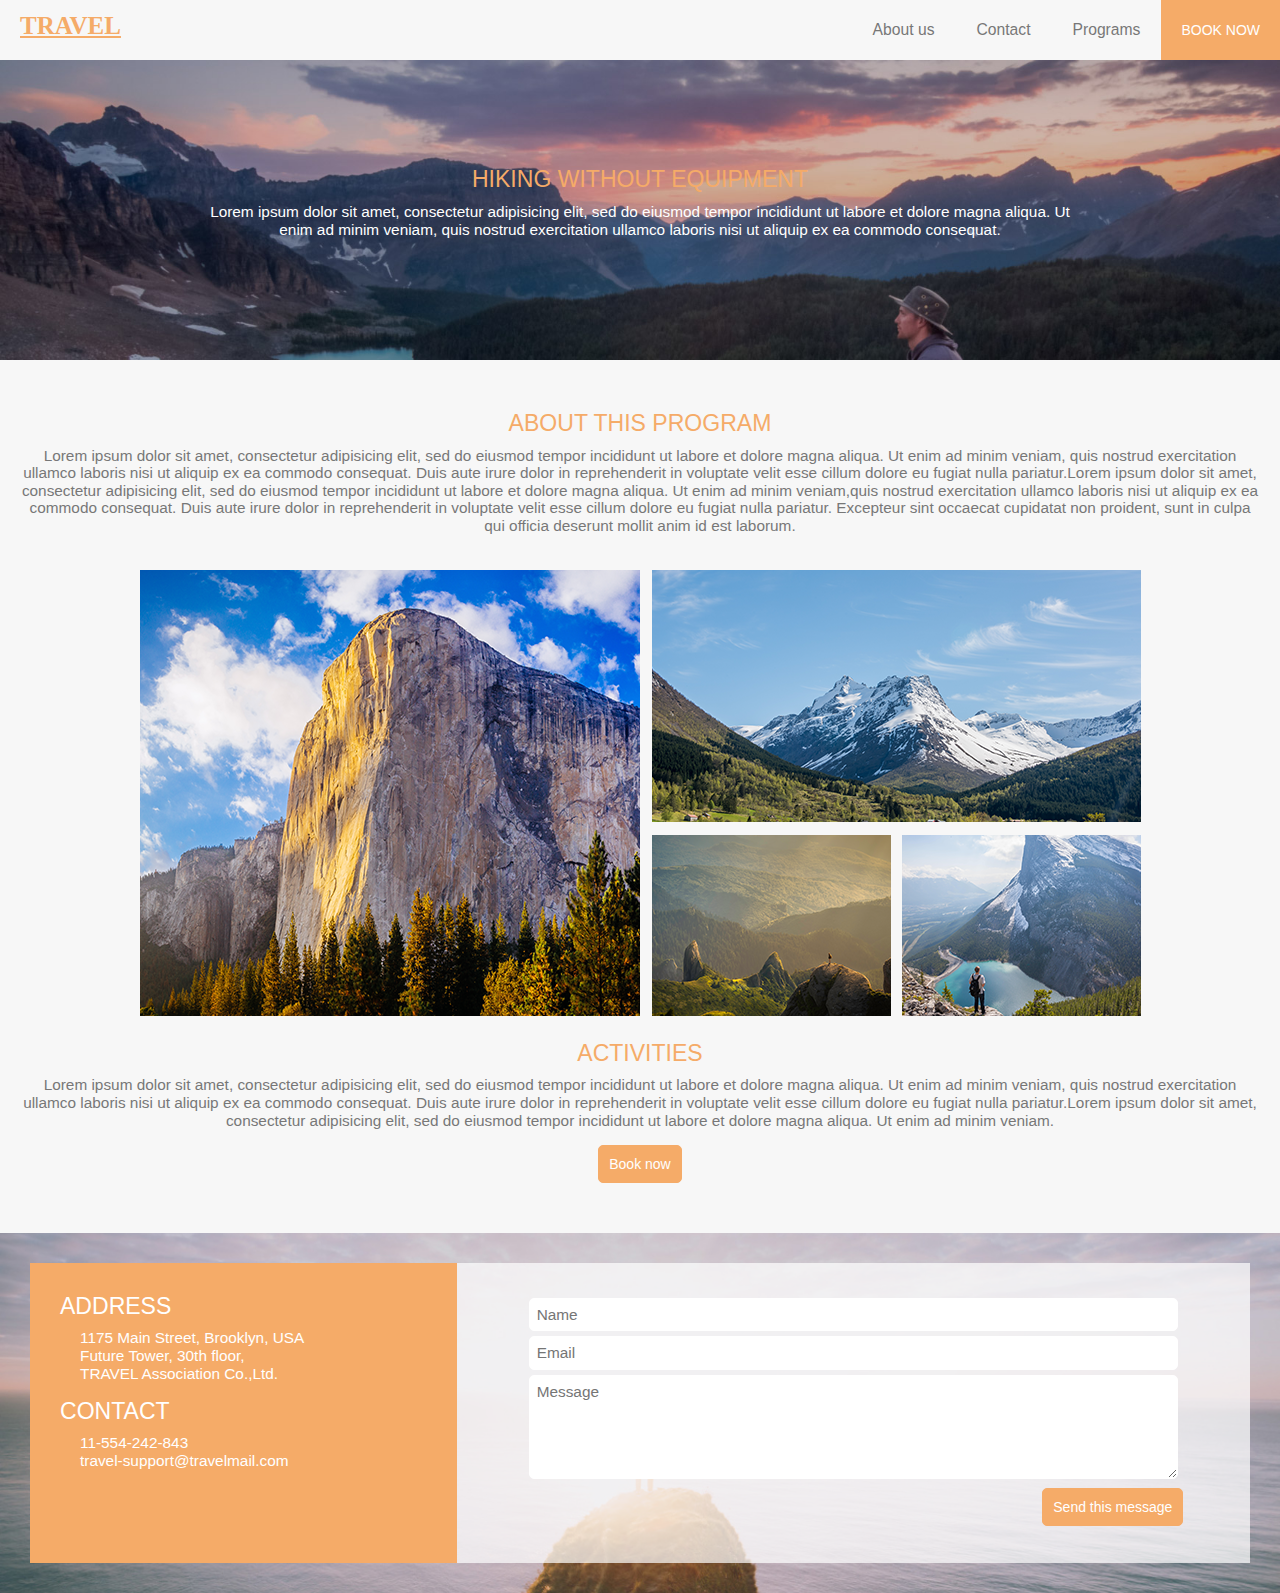
<file: forest-camping.html>
<!DOCTYPE html>
<html>
<head>
 	<title>Wellcome | TRAVEL Association Co.,Ltd.</title>
	<meta charset="utf-8">
	<meta name="viewport" content="width=device-width, initial-scale=1.0, user-scalable=no">
	<link rel="stylesheet" type="text/css" href="css/reset.css">
	<link rel="stylesheet" type="text/css" href="css/general.css">
	<link rel="stylesheet" type="text/css" href="css/style2.css">
	<link rel="stylesheet" type="text/css" href="css/mobile.css">
</head>
<body>
<!-- - - - - - - - - - - - - - - - - - - - - - - - - - - - - - -
	Loading Screen
 - - - - - - - - - - - - - - - - - - - - - - - - - - - - - -->
 <div class="loading-screen" id="loading_screen_id">
 	<img src="images/light_blue_material_design_loading.gif" width="300" height="300">
 </div>

<!-- - - - - - - - - - - - - - - - - - - - - - - - - - - - - - -
	Modals
 - - - - - - - - - - - - - - - - - - - - - - - - - - - - - -->
<div class="modal-background" id="book_now_modal_id">
	<div class="modal-panel" id="book_now_modal_panel_id"> 
		<div class="modal-header">
			<button class="btn btn-trasparent" onclick="toggle('book_now_modal_id');">X</button>
		</div>
		<div class="modal-body">
			<h2 class="section-heading">CHOOSE YOUR PLAN NOW</h2>
			<p>
				Lorem ipsum dolor sit amet, consectetur adipisicing elit, sed do eiusmod
				tempor incididunt ut labore et dolore magna aliqua. Ut enim ad minim veniam,
				quis nostrud exercitation.
			</p>
			<form>
				<div class="input-group">
					<input class="text-input" type="text" placeholder="Firstname">
				</div>
				<div class="input-group">
					<input class="text-input" type="text" placeholder="Lastname">
				</div>
				<div class="input-group">
					<input class="text-input" type="text" placeholder="Program or trip">
				</div>
				<div class="input-group">
					<input class="text-input" type="text" placeholder="Email address">
				</div>
				<div class="input-group">
					<input class="text-input" type="text" placeholder="Numbers of attendents">
				</div>
				<div class="input-group">
					<label>
						<input type="checkbox">I agree the terms and conditions
					</label>
				</div>
				<button class="btn btn-filled-primary no-ghost">Book now</button>
			</form>
		</div> <!-- .modal-body -->
	</div> <!-- .modal-panel -->	
</div> <!-- #book_now_modal_id -->

<div class="modal-background" id="booking_modal_id">
	<div class="modal-panel" id="booking_modal_panel_id"> 
		<div class="modal-header">
			<button class="btn btn-trasparent" onclick="toggle('booking_modal_id');">X</button>
		</div>
		<div class="modal-body">
			<h2 class="section-heading">WE NEED SOME INFORMATION ABOUT YOU</h2>
			<p>
				Lorem ipsum dolor sit amet, consectetur adipisicing elit, sed do eiusmod
				tempor incididun.
			</p>
			<form>
				<div class="input-group">
					<input class="text-input" type="text" placeholder="Firstname">
				</div>
				<div class="input-group">
					<input class="text-input" type="text" placeholder="Lastname">
				</div>
				<div class="input-group">
					<input class="text-input" type="text" placeholder="Email address">
				</div>
				<div class="input-group">
					<input class="text-input" type="text" placeholder="Numbers of attendents">
				</div>
				<div class="input-group">
					<label>
						<input type="checkbox">I agree the terms and conditions
					</label>
				</div>
				<button class="btn btn-filled-primary no-ghost">Book this program</button>
			</form>
		</div> <!-- .modal-body -->
	</div> <!-- #booking_modal_panel_id -->	
</div> <!-- #booking_modal_id -->

<!-- - - - - - - - - - - - - - - - - - - - - - - - - - - - - - -
	Navigation Bar
 - - - - - - - - - - - - - - - - - - - - - - - - - - - - - -->
<nav class="navbar" id="navbar_id">
	
	<a href="index.html" class="navbar_company_name">TRAVEL</a>
	
	<ul class="navbar_btn_panel">
		<li>
			<a href="about-us.html" class="navbar_btn">About us</a>
		</li>
		<li>
			<a href="contact.html" class="navbar_btn">Contact</a>
		</li>
		<li>
			<a href="programs.html" class="navbar_btn">Programs</a>
		</li>
		<li>
			<button class="btn btn-primary-filled" onclick="toggle('book_now_modal_id');" id="booknow_btn_id">BOOK NOW</button>
		</li>
	</ul> <!-- navbar_btn_panel -->

</nav> <!-- #navbar_id -->


<div class="container" id="hiking_container_id">
<!-- - - - - - - - - - - - - - - - - - - - - - - - - - - - - - -
	Header
 - - - - - - - - - - - - - - - - - - - - - - - - - - - - - -->	
	<header class="header half-header" id="hiking_header_id">
		<div class="header_text_group">
			<h2 class="section-heading">HIKING WITHOUT EQUIPMENT</h2>
			<p>
				Lorem ipsum dolor sit amet, consectetur adipisicing elit, sed do eiusmod
				tempor incididunt ut labore et dolore magna aliqua. Ut enim ad minim veniam,
				quis nostrud exercitation ullamco laboris nisi ut aliquip ex ea commodo
				consequat.
			</p>
		</div>
	</header> <!-- #contact_header -->

<!-- - - - - - - - - - - - - - - - - - - - - - - - - - - - - - -
	About this program
 - - - - - - - - - - - - - - - - - - - - - - - - - - - - - -->			
	<section class="section" id="contact_section_id">
		<h2 class="section-heading">ABOUT THIS PROGRAM</h2>
	 	<p>
	 		Lorem ipsum dolor sit amet, consectetur adipisicing elit, sed do eiusmod
	 		tempor incididunt ut labore et dolore magna aliqua. Ut enim ad minim veniam,
	 		quis nostrud exercitation ullamco laboris nisi ut aliquip ex ea commodo
	 		consequat. Duis aute irure dolor in reprehenderit in voluptate velit esse
	 		cillum dolore eu fugiat nulla pariatur.Lorem ipsum dolor sit amet, consectetur adipisicing elit, sed do eiusmod tempor incididunt ut labore et dolore magna aliqua. Ut enim ad minim veniam,quis nostrud exercitation ullamco laboris nisi ut aliquip ex ea commodo	consequat. Duis aute irure dolor in reprehenderit in voluptate velit esse
	 		cillum dolore eu fugiat nulla pariatur. Excepteur sint occaecat cupidatat non
	 		proident, sunt in culpa qui officia deserunt mollit anim id est laborum.
	 	</p>

	 	<img src="images/programs/hiking/hiking-img-activities.png" class="program-img-activities">

	 	<h2 class="section-heading">ACTIVITIES</h2>
	 	<p>
	 		Lorem ipsum dolor sit amet, consectetur adipisicing elit, sed do eiusmod
	 		tempor incididunt ut labore et dolore magna aliqua. Ut enim ad minim veniam,
	 		quis nostrud exercitation ullamco laboris nisi ut aliquip ex ea commodo
	 		consequat. Duis aute irure dolor in reprehenderit in voluptate velit esse
	 		cillum dolore eu fugiat nulla pariatur.Lorem ipsum dolor sit amet, consectetur adipisicing elit, sed do eiusmod tempor incididunt ut labore et dolore magna aliqua. Ut enim ad minim veniam.
	 	</p>
	 	<button class="btn btn-filled-primary" onclick="toggle('booking_modal_id');">Book now</a>

	</section>


<!-- - - - - - - - - - - - - - - - - - - - - - - - - - - - - - -
	Footer
 - - - - - - - - - - - - - - - - - - - - - - - - - - - - - -->
	<footer class="footer">
		
		<div class="footer-panel">
			<div class="contact_info">
				<h2>ADDRESS</h2>
				<p>
					1175 Main Street, Brooklyn, USA 
					</br>Future Tower, 30th floor,
					</br>TRAVEL Association Co.,Ltd.
				</p>

				<h2>CONTACT</h2>
				<p>
					11-554-242-843
					</br>travel-support@travelmail.com
				</p>
			</div> <!-- .contact_info -->

			<div class="contact_form">
				<form>
					<div class="input-group">
						<input class="text-input" type="text" placeholder="Name">
					</div>

					<div class="input-group">
						<input class="text-input" type="text" placeholder="Email">
					</div>

					<div class="input-group">
						<textarea class="text-input" placeholder="Message" rows="5"></textarea>
					</div>

					<button class="btn btn-filled-primary no-ghost">Send this message</button>

				</form>
			</div> <!-- .contact_form -->
		</div> <!-- .footer-panel -->
	</footer> <!-- .footer -->


</div> <!-- #landing_container_id -->
<script type="text/javascript" src="js/general.js"></script>
</body>
</html>
</file>
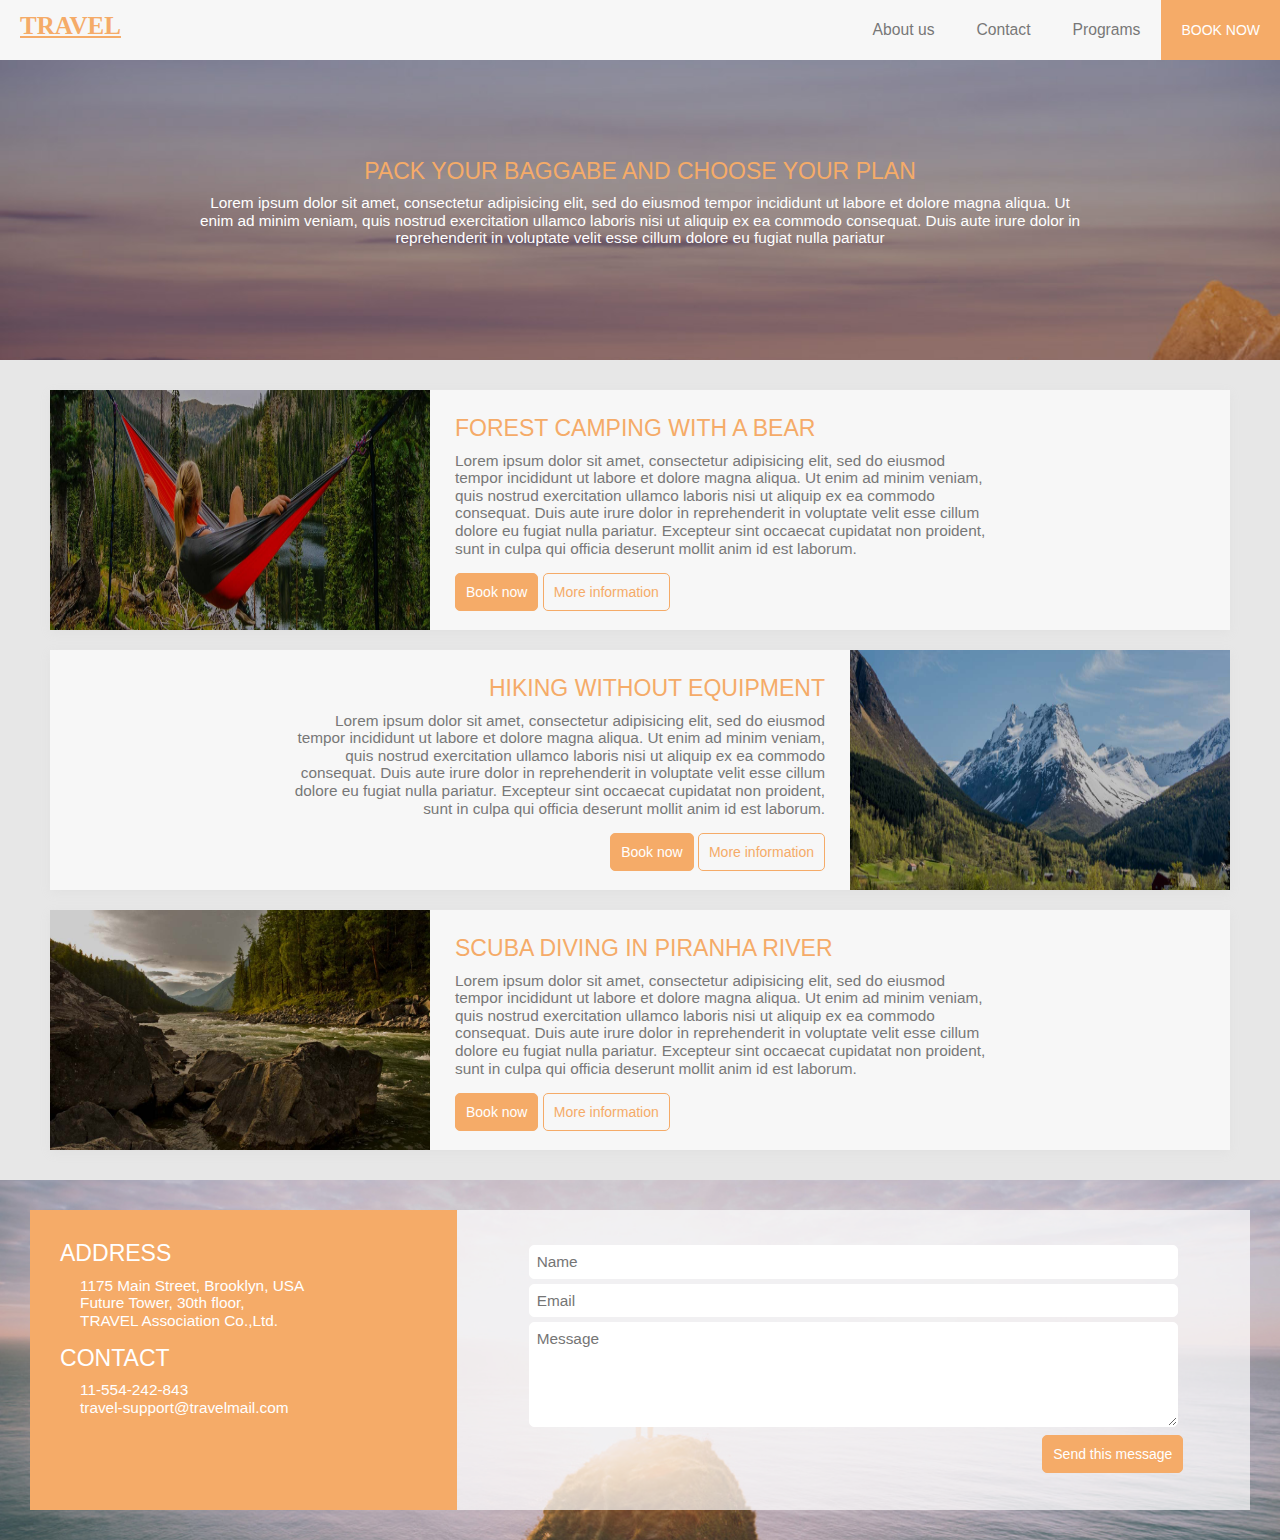
<file: programs.html>
<!DOCTYPE html>
<html>
    <head>
        <title>Wellcome | TRAVEL Association Co.,Ltd.</title>
        <meta charset="utf-8">
        <meta name="viewport" content="width=device-width, initial-scale=1.0, user-scalable=no">
        <link rel="stylesheet" type="text/css" href="css/reset.css">
        <link rel="stylesheet" type="text/css" href="css/general.css">
        <link rel="stylesheet" type="text/css" href="css/style2.css">
        <link rel="stylesheet" type="text/css" href="css/mobile.css">
    </head>
    <body>
        <!-- - - - - - - - - - - - - - - - - - - - - - - - - - - - - - -
        Loading Screen
 		- - - - - - - - - - - - - - - - - - - - - - - - - - - - - -->
        <div class="loading-screen" id="loading_screen_id">
            <img src="images/light_blue_material_design_loading.gif" width="300" height="300">
        </div>

        <!-- - - - - - - - - - - - - - - - - - - - - - - - - - - - - - -
        Modals
		- - - - - - - - - - - - - - - - - - - - - - - - - - - - - -->
        <div class="modal-background" id="book_now_modal_id">
            <div class="modal-panel" id="book_now_modal_panel_id"> 
                <div class="modal-header">
                    <button class="btn btn-trasparent" onclick="toggle('book_now_modal_id');">X</button>
                </div>
                <div class="modal-body">
                    <h2 class="section-heading">CHOOSE YOUR PLAN NOW</h2>
                    <p>
                        Lorem ipsum dolor sit amet, consectetur adipisicing elit, sed do eiusmod
                        tempor incididunt ut labore et dolore magna aliqua. Ut enim ad minim veniam,
                        quis nostrud exercitation.
                    </p>
                    <form>
                        <div class="input-group">
                            <input class="text-input" type="text" placeholder="Firstname">
                        </div>
                        <div class="input-group">
                            <input class="text-input" type="text" placeholder="Lastname">
                        </div>
                        <div class="input-group">
                            <input class="text-input" type="text" placeholder="Program or trip">
                        </div>
                        <div class="input-group">
                            <input class="text-input" type="text" placeholder="Email address">
                        </div>
                        <div class="input-group">
                            <input class="text-input" type="text" placeholder="Numbers of attendents">
                        </div>
                        <div class="input-group">
                            <label>
                                <input type="checkbox">I agree the terms and conditions
                            </label>
                        </div>
                        <button class="btn btn-filled-primary no-ghost">Book now</button>
                    </form>
                </div> <!-- .modal-body -->
            </div> <!-- .modal-panel -->	
        </div> <!-- #book_now_modal_id -->


        <div class="modal-background" id="booking_modal_id">
            <div class="modal-panel" id="booking_modal_panel_id"> 
                <div class="modal-header">
                    <button class="btn btn-trasparent" onclick="toggle('booking_modal_id');">X</button>
                </div>
                <div class="modal-body">
                    <h2 class="section-heading">WE NEED SOME INFORMATION ABOUT YOU</h2>
                    <p>
                        Lorem ipsum dolor sit amet, consectetur adipisicing elit, sed do eiusmod
                        tempor incididun.
                    </p>
                    <form>
                        <div class="input-group">
                            <input class="text-input" type="text" placeholder="Firstname">
                        </div>
                        <div class="input-group">
                            <input class="text-input" type="text" placeholder="Lastname">
                        </div>
                        <div class="input-group">
                            <input class="text-input" type="text" placeholder="Email address">
                        </div>
                        <div class="input-group">
                            <input class="text-input" type="text" placeholder="Numbers of attendents">
                        </div>
                        <div class="input-group">
                            <label>
                                <input type="checkbox">I agree the terms and conditions
                            </label>
                        </div>
                        <button class="btn btn-filled-primary no-ghost">Book this program</button>
                    </form>
                </div> <!-- .modal-body -->
            </div> <!-- #booking_modal_panel_id -->	
        </div> <!-- #booking_modal_id -->

        <!-- - - - - - - - - - - - - - - - - - - - - - - - - - - - - - -
        Navigation Bar
 		- - - - - - - - - - - - - - - - - - - - - - - - - - - - - -->
        <nav class="navbar" id="navbar_id">

            <a href="index.html" class="navbar_company_name">TRAVEL</a>

            <ul class="navbar_btn_panel">
                <li>
                    <a href="about-us.html" class="navbar_btn">About us</a>
                </li>
                <li>
                    <a href="contact.html" class="navbar_btn">Contact</a>
                </li>
                <li>
                    <a href="programs.html" class="navbar_btn">Programs</a>
                </li>
                <li>
                    <button class="btn btn-primary-filled" onclick="toggle('book_now_modal_id');" id="booknow_btn_id">BOOK NOW</button>
                </li>
            </ul> <!-- navbar_btn_panel -->

        </nav> <!-- #navbar_id -->


        <div class="container" id="programs_container_id">
            <!-- - - - - - - - - - - - - - - - - - - - - - - - - - - - - - -
            Header
    	- - - - - - - - - - - - - - - - - - - - - - - - - - - - - -->	
            <header class="header half-header" id="total_programs_header_id">
                <div class="header_text_group">
                    <h2 class="section-heading">PACK YOUR BAGGABE AND CHOOSE YOUR PLAN</h2>
                    <p>
                        Lorem ipsum dolor sit amet, consectetur adipisicing elit, sed do eiusmod
                        tempor incididunt ut labore et dolore magna aliqua. Ut enim ad minim veniam,
                        quis nostrud exercitation ullamco laboris nisi ut aliquip ex ea commodo
                        consequat. Duis aute irure dolor in reprehenderit in voluptate velit esse
                        cillum dolore eu fugiat nulla pariatur
                    </p>
                </div>
            </header> <!-- #total_programs_header_id -->


            <!-- - - - - - - - - - - - - - - - - - - - - - - - - - - - - - -
            Program cards
    		- - - - - - - - - - - - - - - - - - - - - - - - - - - - - -->
            <div class="programs-container">

                <div class="programs-card">
                    <img src="images/programs/forest_camping.jpg" class="programs-card-img-right">
                    <div class="programs-card-detail-right">
                        <h2 class="section-heading">FOREST CAMPING WITH A BEAR</h2>
                        <p>
                            Lorem ipsum dolor sit amet, consectetur adipisicing elit, sed do eiusmod
                            tempor incididunt ut labore et dolore magna aliqua. Ut enim ad minim veniam,
                            quis nostrud exercitation ullamco laboris nisi ut aliquip ex ea commodo
                            consequat. Duis aute irure dolor in reprehenderit in voluptate velit esse
                            cillum dolore eu fugiat nulla pariatur. Excepteur sint occaecat cupidatat non
                            proident, sunt in culpa qui officia deserunt mollit anim id est laborum.
                        </p>
                        <div>
                            <button class="btn btn-filled-primary no-ghost" onclick="toggle('booking_modal_id');">Book now</button>
                            <a href="forest-camping.html" class="btn btn-ghost-primary">More information</a>
                        </div>
                    </div>
                </div>

                <div class="programs-card">
                    <img src="images/programs/hiking.jpg" class="programs-card-img-left">
                    <div class="programs-card-detail-left">
                        <h2 class="section-heading">HIKING WITHOUT EQUIPMENT</h2>
                        <p>
                            Lorem ipsum dolor sit amet, consectetur adipisicing elit, sed do eiusmod
                            tempor incididunt ut labore et dolore magna aliqua. Ut enim ad minim veniam,
                            quis nostrud exercitation ullamco laboris nisi ut aliquip ex ea commodo
                            consequat. Duis aute irure dolor in reprehenderit in voluptate velit esse
                            cillum dolore eu fugiat nulla pariatur. Excepteur sint occaecat cupidatat non
                            proident, sunt in culpa qui officia deserunt mollit anim id est laborum.
                        </p>
                        <div>
                            <button class="btn btn-filled-primary no-ghost" onclick="toggle('booking_modal_id');">Book now</button>
                            <a href="hiking.html" class="btn btn-ghost-primary">More information</a>
                        </div>
                    </div>
                </div>

                <div class="programs-card">
                    <img src="images/programs/diving.jpg" class="programs-card-img-right">
                    <div class="programs-card-detail-right">
                        <h2 class="section-heading">SCUBA DIVING IN PIRANHA RIVER</h2>
                        <p>
                            Lorem ipsum dolor sit amet, consectetur adipisicing elit, sed do eiusmod
                            tempor incididunt ut labore et dolore magna aliqua. Ut enim ad minim veniam,
                            quis nostrud exercitation ullamco laboris nisi ut aliquip ex ea commodo
                            consequat. Duis aute irure dolor in reprehenderit in voluptate velit esse
                            cillum dolore eu fugiat nulla pariatur. Excepteur sint occaecat cupidatat non
                            proident, sunt in culpa qui officia deserunt mollit anim id est laborum.
                        </p>
                        <div>
                            <button class="btn btn-filled-primary no-ghost" onclick="toggle('booking_modal_id');">Book now</button>
                            <a href="scuba-diving.html" class="btn btn-ghost-primary">More information</a>
                        </div>
                    </div>
                </div>

            </div>


            <!-- - - - - - - - - - - - - - - - - - - - - - - - - - - - - - -
            Footer
    		- - - - - - - - - - - - - - - - - - - - - - - - - - - - - -->
            <footer class="footer">

                <div class="footer-panel">
                    <div class="contact_info">
                        <h2>ADDRESS</h2>
                        <p>
                            1175 Main Street, Brooklyn, USA 
                            </br>Future Tower, 30th floor,
                            </br>TRAVEL Association Co.,Ltd.
                        </p>

                        <h2>CONTACT</h2>
                        <p>
                            11-554-242-843
                            </br>travel-support@travelmail.com
                        </p>
                    </div> <!-- .contact_info -->

                    <div class="contact_form">
                        <form>
                            <div class="input-group">
                                <input class="text-input" type="text" placeholder="Name">
                            </div>

                            <div class="input-group">
                                <input class="text-input" type="text" placeholder="Email">
                            </div>

                            <div class="input-group">
                                <textarea class="text-input" placeholder="Message" rows="5"></textarea>
                            </div>

                            <button class="btn btn-filled-primary no-ghost">Send this message</button>

                        </form>
                    </div> <!-- .contact_form -->
                </div> <!-- .footer-panel -->
            </footer> <!-- .footer -->


        </div> <!-- #landing_container_id -->
        <script type="text/javascript" src="js/general.js"></script>
    </body>
</html>
</file>
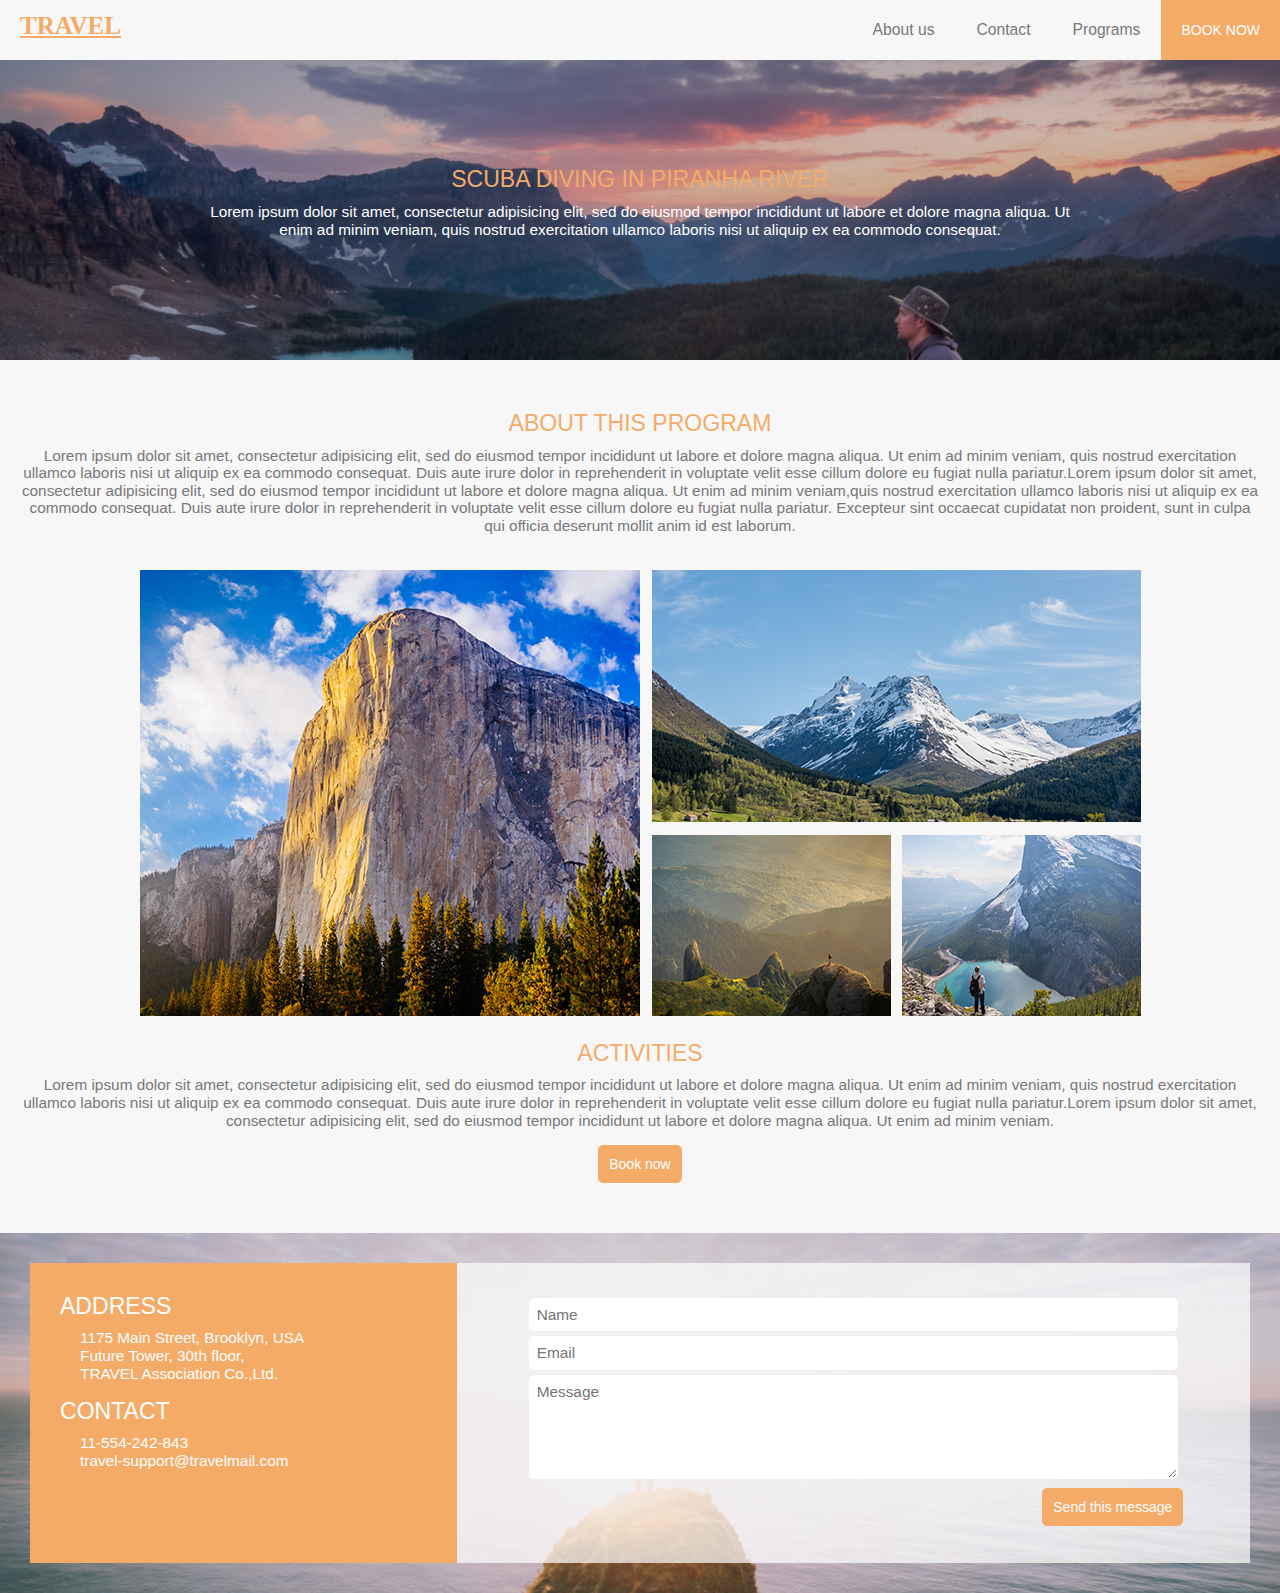
<file: scuba-diving.html>
<!DOCTYPE html>
<html>
<head>
 	<title>Wellcome | TRAVEL Association Co.,Ltd.</title>
	<meta charset="utf-8">
	<meta name="viewport" content="width=device-width, initial-scale=1.0, user-scalable=no">
	<link rel="stylesheet" type="text/css" href="css/reset.css">
	<link rel="stylesheet" type="text/css" href="css/general.css">
	<link rel="stylesheet" type="text/css" href="css/style2.css">
	<link rel="stylesheet" type="text/css" href="css/mobile.css">
</head>
<body>
<!-- - - - - - - - - - - - - - - - - - - - - - - - - - - - - - -
	Loading Screen
 - - - - - - - - - - - - - - - - - - - - - - - - - - - - - -->
 <div class="loading-screen" id="loading_screen_id">
 	<img src="images/light_blue_material_design_loading.gif" width="300" height="300">
 </div>

<!-- - - - - - - - - - - - - - - - - - - - - - - - - - - - - - -
	Modals
 - - - - - - - - - - - - - - - - - - - - - - - - - - - - - -->
<div class="modal-background" id="book_now_modal_id">
	<div class="modal-panel" id="book_now_modal_panel_id"> 
		<div class="modal-header">
			<button class="btn btn-trasparent" onclick="toggle('book_now_modal_id');">X</button>
		</div>
		<div class="modal-body">
			<h2 class="section-heading">CHOOSE YOUR PLAN NOW</h2>
			<p>
				Lorem ipsum dolor sit amet, consectetur adipisicing elit, sed do eiusmod
				tempor incididunt ut labore et dolore magna aliqua. Ut enim ad minim veniam,
				quis nostrud exercitation.
			</p>
			<form>
				<div class="input-group">
					<input class="text-input" type="text" placeholder="Firstname">
				</div>
				<div class="input-group">
					<input class="text-input" type="text" placeholder="Lastname">
				</div>
				<div class="input-group">
					<input class="text-input" type="text" placeholder="Program or trip">
				</div>
				<div class="input-group">
					<input class="text-input" type="text" placeholder="Email address">
				</div>
				<div class="input-group">
					<input class="text-input" type="text" placeholder="Numbers of attendents">
				</div>
				<div class="input-group">
					<label>
						<input type="checkbox">I agree the terms and conditions
					</label>
				</div>
				<button class="btn btn-filled-primary no-ghost">Book now</button>
			</form>
		</div> <!-- .modal-body -->
	</div> <!-- .modal-panel -->	
</div> <!-- #book_now_modal_id -->

<div class="modal-background" id="booking_modal_id">
	<div class="modal-panel" id="booking_modal_panel_id"> 
		<div class="modal-header">
			<button class="btn btn-trasparent" onclick="toggle('booking_modal_id');">X</button>
		</div>
		<div class="modal-body">
			<h2 class="section-heading">WE NEED SOME INFORMATION ABOUT YOU</h2>
			<p>
				Lorem ipsum dolor sit amet, consectetur adipisicing elit, sed do eiusmod
				tempor incididun.
			</p>
			<form>
				<div class="input-group">
					<input class="text-input" type="text" placeholder="Firstname">
				</div>
				<div class="input-group">
					<input class="text-input" type="text" placeholder="Lastname">
				</div>
				<div class="input-group">
					<input class="text-input" type="text" placeholder="Email address">
				</div>
				<div class="input-group">
					<input class="text-input" type="text" placeholder="Numbers of attendents">
				</div>
				<div class="input-group">
					<label>
						<input type="checkbox">I agree the terms and conditions
					</label>
				</div>
				<button class="btn btn-filled-primary no-ghost">Book this program</button>
			</form>
		</div> <!-- .modal-body -->
	</div> <!-- #booking_modal_panel_id -->	
</div> <!-- #booking_modal_id -->

<!-- - - - - - - - - - - - - - - - - - - - - - - - - - - - - - -
	Navigation Bar
 - - - - - - - - - - - - - - - - - - - - - - - - - - - - - -->
<nav class="navbar" id="navbar_id">
	
	<a href="index.html" class="navbar_company_name">TRAVEL</a>
	
	<ul class="navbar_btn_panel">
		<li>
			<a href="about-us.html" class="navbar_btn">About us</a>
		</li>
		<li>
			<a href="contact.html" class="navbar_btn">Contact</a>
		</li>
		<li>
			<a href="programs.html" class="navbar_btn">Programs</a>
		</li>
		<li>
			<button class="btn btn-primary-filled" onclick="toggle('book_now_modal_id');" id="booknow_btn_id">BOOK NOW</button>
		</li>
	</ul> <!-- navbar_btn_panel -->

</nav> <!-- #navbar_id -->


<div class="container" id="hiking_container_id">
<!-- - - - - - - - - - - - - - - - - - - - - - - - - - - - - - -
	Header
 - - - - - - - - - - - - - - - - - - - - - - - - - - - - - -->	
	<header class="header half-header" id="hiking_header_id">
		<div class="header_text_group">
			<h2 class="section-heading">SCUBA DIVING IN PIRANHA RIVER</h2>
			<p>
				Lorem ipsum dolor sit amet, consectetur adipisicing elit, sed do eiusmod
				tempor incididunt ut labore et dolore magna aliqua. Ut enim ad minim veniam,
				quis nostrud exercitation ullamco laboris nisi ut aliquip ex ea commodo
				consequat.
			</p>
		</div>
	</header> <!-- #contact_header -->

<!-- - - - - - - - - - - - - - - - - - - - - - - - - - - - - - -
	About this program
 - - - - - - - - - - - - - - - - - - - - - - - - - - - - - -->			
	<section class="section" id="contact_section_id">
		<h2 class="section-heading">ABOUT THIS PROGRAM</h2>
	 	<p>
	 		Lorem ipsum dolor sit amet, consectetur adipisicing elit, sed do eiusmod
	 		tempor incididunt ut labore et dolore magna aliqua. Ut enim ad minim veniam,
	 		quis nostrud exercitation ullamco laboris nisi ut aliquip ex ea commodo
	 		consequat. Duis aute irure dolor in reprehenderit in voluptate velit esse
	 		cillum dolore eu fugiat nulla pariatur.Lorem ipsum dolor sit amet, consectetur adipisicing elit, sed do eiusmod tempor incididunt ut labore et dolore magna aliqua. Ut enim ad minim veniam,quis nostrud exercitation ullamco laboris nisi ut aliquip ex ea commodo	consequat. Duis aute irure dolor in reprehenderit in voluptate velit esse
	 		cillum dolore eu fugiat nulla pariatur. Excepteur sint occaecat cupidatat non
	 		proident, sunt in culpa qui officia deserunt mollit anim id est laborum.
	 	</p>

	 	<img src="images/programs/hiking/hiking-img-activities.png" class="program-img-activities">

	 	<h2 class="section-heading">ACTIVITIES</h2>
	 	<p>
	 		Lorem ipsum dolor sit amet, consectetur adipisicing elit, sed do eiusmod
	 		tempor incididunt ut labore et dolore magna aliqua. Ut enim ad minim veniam,
	 		quis nostrud exercitation ullamco laboris nisi ut aliquip ex ea commodo
	 		consequat. Duis aute irure dolor in reprehenderit in voluptate velit esse
	 		cillum dolore eu fugiat nulla pariatur.Lorem ipsum dolor sit amet, consectetur adipisicing elit, sed do eiusmod tempor incididunt ut labore et dolore magna aliqua. Ut enim ad minim veniam.
	 	</p>
	 	<button class="btn btn-filled-primary" onclick="toggle('booking_modal_id');">Book now</a>

	</section>


<!-- - - - - - - - - - - - - - - - - - - - - - - - - - - - - - -
	Footer
 - - - - - - - - - - - - - - - - - - - - - - - - - - - - - -->
	<footer class="footer">
		
		<div class="footer-panel">
			<div class="contact_info">
				<h2>ADDRESS</h2>
				<p>
					1175 Main Street, Brooklyn, USA 
					</br>Future Tower, 30th floor,
					</br>TRAVEL Association Co.,Ltd.
				</p>

				<h2>CONTACT</h2>
				<p>
					11-554-242-843
					</br>travel-support@travelmail.com
				</p>
			</div> <!-- .contact_info -->

			<div class="contact_form">
				<form>
					<div class="input-group">
						<input class="text-input" type="text" placeholder="Name">
					</div>

					<div class="input-group">
						<input class="text-input" type="text" placeholder="Email">
					</div>

					<div class="input-group">
						<textarea class="text-input" placeholder="Message" rows="5"></textarea>
					</div>

					<button class="btn btn-filled-primary no-ghost">Send this message</button>

				</form>
			</div> <!-- .contact_form -->
		</div> <!-- .footer-panel -->
	</footer> <!-- .footer -->


</div> <!-- #landing_container_id -->
<script type="text/javascript" src="js/general.js"></script>
</body>
</html>
</file>
<file: css/general.css>
/********************************

  		  Primary_color = #f5ab68
  Deep_background_color = #e7e7e7
  Panel_backgroun_color = #f7f7f7
  			 Font_color = #777

********************************/

*
{
	-webkit-box-sizing: border-box;
	-moz-box-sizing: border-box;
	-o-box-sizing: border-box;
	box-sizing: border-box;
	font-size: 'Calibri';
	color: #777;

}

html, body 
{
	margin: 0;
	font-size: 0.98em;
	padding: 0;
}

body { background-color: #e7e7e7; }
button { cursor: pointer; }

a { text-decoration: none; display: inline-block;}

h1, h2, h3, h4, h5, h6 { margin: 0; font-weight: 300; }

p { margin-top: 10px; color: #777;}


/* Container */
.container 
{
	background-color: inherit;
	height: 500px;
	margin-top: 60px;
}


/* Navigation Bar */
.navbar
{
	width: 100%;
	height: 60px;
	position: fixed;
	top: 0;
	left: 0;
	z-index: 99999;
	background-color: #f7f7f7;
}

.navbar_company_name 
{
	float: left;
	color: #f5ab68;
	font-family: 'Tahoma';
	font-size: 25px;
	font-weight: 600;
	margin-top: 12px;
	margin-left: 20px;
	text-decoration: underline;
}

.navbar_btn_panel
{
	float: right;
	padding: 0;
	list-style: none;
	margin: 0;
}

.navbar_btn_panel > li
{
	margin: 0;
	float: left;
}

.navbar_btn
{	
	display: inline-block;
	padding: 21px;
	background-color: inherit;
	text-decoration: none;
	font-size: 1rem;
	-webkit-transition: 0.3s;
	-moz-transition: 0.3s;
	-o-transition: 0.3s;
	transition: 0.3s;
}

.navbar_btn:hover
{
	padding-right: 30px;
	padding-left: 30px;
	background-color: #f5ab68;
	color: #fff;
}

#booknow_btn_id 
{
	height: 60px;
	background-color: #f5ab68;
	color: #fff;
	padding-right: 20px;
	padding-left: 20px;
	-webkit-transition: 0.3s;
	-moz-transition: 0.3s;
	-o-transition: 0.3s;
	transition: 0.3s;
}

#booknow_btn_id:hover
{
	padding-right: 30px;
	padding-left: 30px;
	background-color: inherit;
	color: #f5ab68;
}


/* Buttons */
.btn 
{ 
	border: none; 
	padding: 10px; 
	font-size: 14px;
}

.btn-trasparent
{
	border: 1px solid rgba(0,0,0,0);
	background-color: inherit;
	color: #fff;
	font-size: 16px;
	padding: 0px;
}

.btn-filled-primary
{
	border-radius: 5px;
	border: 1px solid #f5ab68;
	background-color: #f5ab68;
	-webkit-transition: 0.3s;
	-moz-transition: 0.3s;
	-o-transition: 0.3s;
	transition: 0.3s;	
	color: #FFF;
}



.btn-filled-primary:hover
{
	background-color: inherit;
	padding-right: 30px;
	padding-left: 30px;
	border-color: #fff;
	color: #fff;
}

.btn-ghost
{
	border-radius: 5px;
	border: 1px solid #FFF;
	background-color: inherit;
	-webkit-transition: 0.3s;
	-moz-transition: 0.3s;
	-o-transition: 0.3s;
	transition: 0.3s;
	color: #FFF;
}

.btn-ghost:hover
{
	border-color: #f5ab68;
	background-color: #f5ab68;
	padding-right: 30px;
	padding-left: 30px;	
	color: #FFF;
}

.no-ghost:hover
{
	border-color: #f5ab68;
	background-color: #f5ab68;
	padding-right: 30px;
	padding-left: 30px;	
	color: #FFF;
}

.btn-ghost-primary
{
	border: 1px solid #f5ab68;
	background-color: inherit;
	-webkit-transition: 0.3s;
	-moz-transition: 0.3s;
	-o-transition: 0.3s;
	transition: 0.3s;
	border-radius: 5px;
	color: #f5ab68;
}

.btn-ghost-primary:hover
{
	border-color: #f5ab68;
	background-color: #f5ab68;
	padding-right: 30px;
	padding-left: 30px;	
	color: #FFF;	
}

/* Header */
.header
{
	width: 100%;
	height: 100vh;
	background: url('../images/landing_header.jpg');
	background-size: cover;
	display: flex;
	flex-direction: column;
	justify-content: center;
	align-items: center;
}

 .half-header
 {
 	height: 300px;
 }

.seperator
{
	width: 40%;
	height: 3px;
	background-color: #f5ab68;
	margin: auto;
}

.header_text_group
{
	text-align: center;
	background-color: ;
	width: 70%;
}

.header_text_group > h1
{
	color: #f5ab68;
	font-size: 50px;
	font-weight: 600;
	margin: 0;
}

.header_text_group > p
{
	color: #fff;

}


/* Section */
.section
{
	padding-top: 50px;
	padding-bottom: 50px;
	padding-right: 20px;
	padding-left: 20px;
	text-align: center;
	background-color: #f7f7f7;
}

.section-heading
{
	color: #f5ab68;
	font-weight: 300;
}

.section  > p { color: #777; }

#com_ads_section_id
{
	background-image: url('../images/landing_company_ads.jpg');
	background-size: cover;
	display: flex;
	flex-direction: column;
	justify-content: center;
	align-items: center;
}

#com_ads_section_id > p { color: #fff; }

#programs_section_id
{
	padding-left: 0;
	padding-right: 0;
}

#contact_header_id
{
	background-image: url('../images/contact/contact_header.jpg');
	background-size: cover;
}


/* Cards */
.card-container { margin-top: 20px; }

.card
{
	background-color: rgb(255,255,255);
	background-color: rgba(255,255,255, 0.9);
	padding: 50px 20px;
	margin-bottom: 10px;
	margin-left: 10px;
	margin-right: 10px;
	width: 280px;
	display: inline-block;
}

.card-horizontal
{
	width: auto;
	margin-bottom: 20px;
}

.card > p { color: #777; }


/* Program */
.programs_img_group { margin-top: 30px; }

.program-card
{
	width: 100%;
	padding: 100px;
	background-size: cover;
}

.program-card > p { color: #fff; }

#program1 
{ 
	background-image: url('../images/programs/forest_camping.jpg'); 
	
}

#program2 {
	background-image: url('../images/programs/hiking.jpg'); 

} 

#program3 
{ 
	background-image: url('../images/programs/diving.jpg'); 

}


/* Footer */
.footer
{
	background: url('../images/footer_bg.jpg');
	background-size: cover;
	padding: 30px;
}

.footer-panel 
{
	width: 100%;
	height: 300px;
	background-color: rgb(255,255,255);
	background-color: rgba(255,255,255, 0.7);
}

.contact_info 
{
	width: 35%;
	height: 300px;
	background-color: #f5ab68;
	float: left;
	padding: 30px;
}

.contact_info > h2	, .contact_info > p {	color: #fff; }

.contact_info > p { margin-left: 20px; }

.contact_form 
{
	width: 65%;
	height: 240px;

	float: right;
	padding: 30px;
}

.contact_form > form
{
	width: 90%;
	text-align: right;
	margin: auto;
}


/* form */	
.input-group { width: auto; margin: 5px;}

.text-input
{
	width: 100%;
	padding: 7px;
	border-radius: 5px;
	border: 1px solid #fff;
}
</file>
<file: css/style2.css>
/********************************

  		  Primary_color = #f5ab68
  Deep_background_color = #e7e7e7
  Panel_backgroun_color = #f7f7f7
  			 Font_color = #777

********************************/
.loading-screen
{
	width: 100%;
	height: 100vh;
	position: fixed;
	top: 0;
	left: 0;
	z-index: 999999;
	background-color: #fff;
	display: flex;
	flex-direction: column;
	justify-content: center;
	align-items: center;
}

/* modal */
.modal-background
{
	display: none;
	position: fixed;
	top: 0;
	left: 0;
	z-index: 999999;
	width: 100%;
	height: 100vh;
	background-color: rgb(0,0,0);
	background-color: rgba(0,0,0,0.5);
	animation-name: modal_bg_initial;
	animation-duration: 0.1s;
	overflow-y: auto;
}

@-webkit-keyframes modal_bg_initial {
	from { opacity: 0; }
	to { opacity: 1; }
}

@-moz-keyframes modal_bg_initial {
	from { opacity: 0; }
	to { opacity: 1; }
}

@-o-keyframes modal_bg_initial {
	from { opacity: 0; }
	to { opacity: 1; }
}

.modal-panel
{
	margin: 2% auto;
	width: 60%;
	background-color: #f7f7f7;
	animation-name: modal_panel_initial;
	animation-duration: 0.4s;
}

@-webkit-keyframes modal_panel_initial {
	from { transform: translateY(-100px); }
	to { transform: translateY(0); }
}

@-moz-keyframes modal_panel_initial {
	from { transform: translateY(-100px); }
	to { transform: translateY(0); }
}

@-o-keyframes modal_panel_initial {
	from { transform: translateY(-100px); }
	to { transform: translateY(0); }
}

.modal-header
{
	padding: 12px;
	background-color: #f5ab68;
	color: #fff;
	text-align: left;
}

.modal-body
{
	padding: 50px 30px;
	text-align: center;
}


/* book now modal */
#book_now_modal_panel_id > .modal-header { text-align: right; }

#booking_modal_panel_id > .modal-header { text-align: right; }

#book_now_modal_panel_id > .modal-body > form {	margin-top: 20px; }

#contact_modal_id
{
	width: auto;
	box-shadow: 0 3px 10px #CCC;
	margin: 0;
}

#contact_modal_id > .modal-body
{
	padding: 10px;
	text-align: right;
}

.contact-left {
	width: 50%;
	background-color: ;
	display: inline-block;
	float: left;
	text-align: right;
	margin-left: 80px;
}

.contact-right
{
	width: 40%;
	padding-left: 20px;
	padding-top: 25px;
	text-align: left;
	display: inline-block;
	background-color: ;

}

/* Total programs */
#total_programs_header_id
{
	background-image: url('../images/programs/total_programs_header.jpg');
}

.programs-container
{
	margin: 30px 50px; /* Vertical: 20px Horizontal: 50px on both sides */
}

.programs-card
{
	width: 100%;
	height: 240px;
	background-color: #f7f7f7;
	margin-bottom: 20px;
	box-shadow: 0 3px 10px #e1e1e1;
}

.programs-card-img-right
{
	width: 380px;
	height: 100%;
	float: left;
}

.programs-card-detail-right
{
	width: 50%;
	height: 100%;
	float: left;
	padding: 25px;

}

.programs-card-img-left
{
	width: 380px;
	height: 100%;
	float: right;
}

.programs-card-detail-left
{
	width: 50%;
	height: 100%;
	float: right;
	padding: 25px;
	text-align: right;
}

/* About office */
#about_office_header_id
{
	background-image: url('../images/about_office/about_office_header.jpg');
}

/* we_are_hiring section */
#we_are_hiring_section_id > h4
{
	margin-top: 5px;
	margin-bottom: 15px;
	color: #f5ab68;
	font-size: 14px;
	font-weight: 600;
}

/* Avaliable Position Sectiom */
#aval_pos_section_id
{
	background-image: url('../images/about_office/aval_pos_section.jpg');
}

/* about Us Section */
#about_us_header_id
{
	background-image: url('../images/about_us/about_us_header.jpg');
}


#officer_quote_section_id
{
	background-image: url('../images/about_us/officer_quote_section.jpg');
	background-size: cover;
	padding-top: 100px;
	padding-bottom: 100px;
	padding-right: 20px;
	padding-left: 20px;
}

.cir-container
{
	/*background-color: red;*/
}

.cir
{
/*	background-color: green;*/
	margin-bottom: 10px;
	display: inline-block;
	text-align: center;
	width: 300px;

}

.cir > h4 { color: #fff; }

.cir-img
{
	width: 180px;
	height: 180px;
	border: none;
	border-radius: 50%;
	background-color: blue;
	margin-bottom: 10px;

}

.mid
{
	width: 200px;
	height: 200px;
}

.program-img-activities
{
	margin-top: 20px;
	margin-bottom: 20px;
}

/* Programs Detail */

#hiking_header_id
{
	background-image: url('../images/programs/hiking/hiking_header.jpg');
}
</file>
<file: css/mobile.css>
@media screen and (max-width: 760px) {
	
}
</file>
